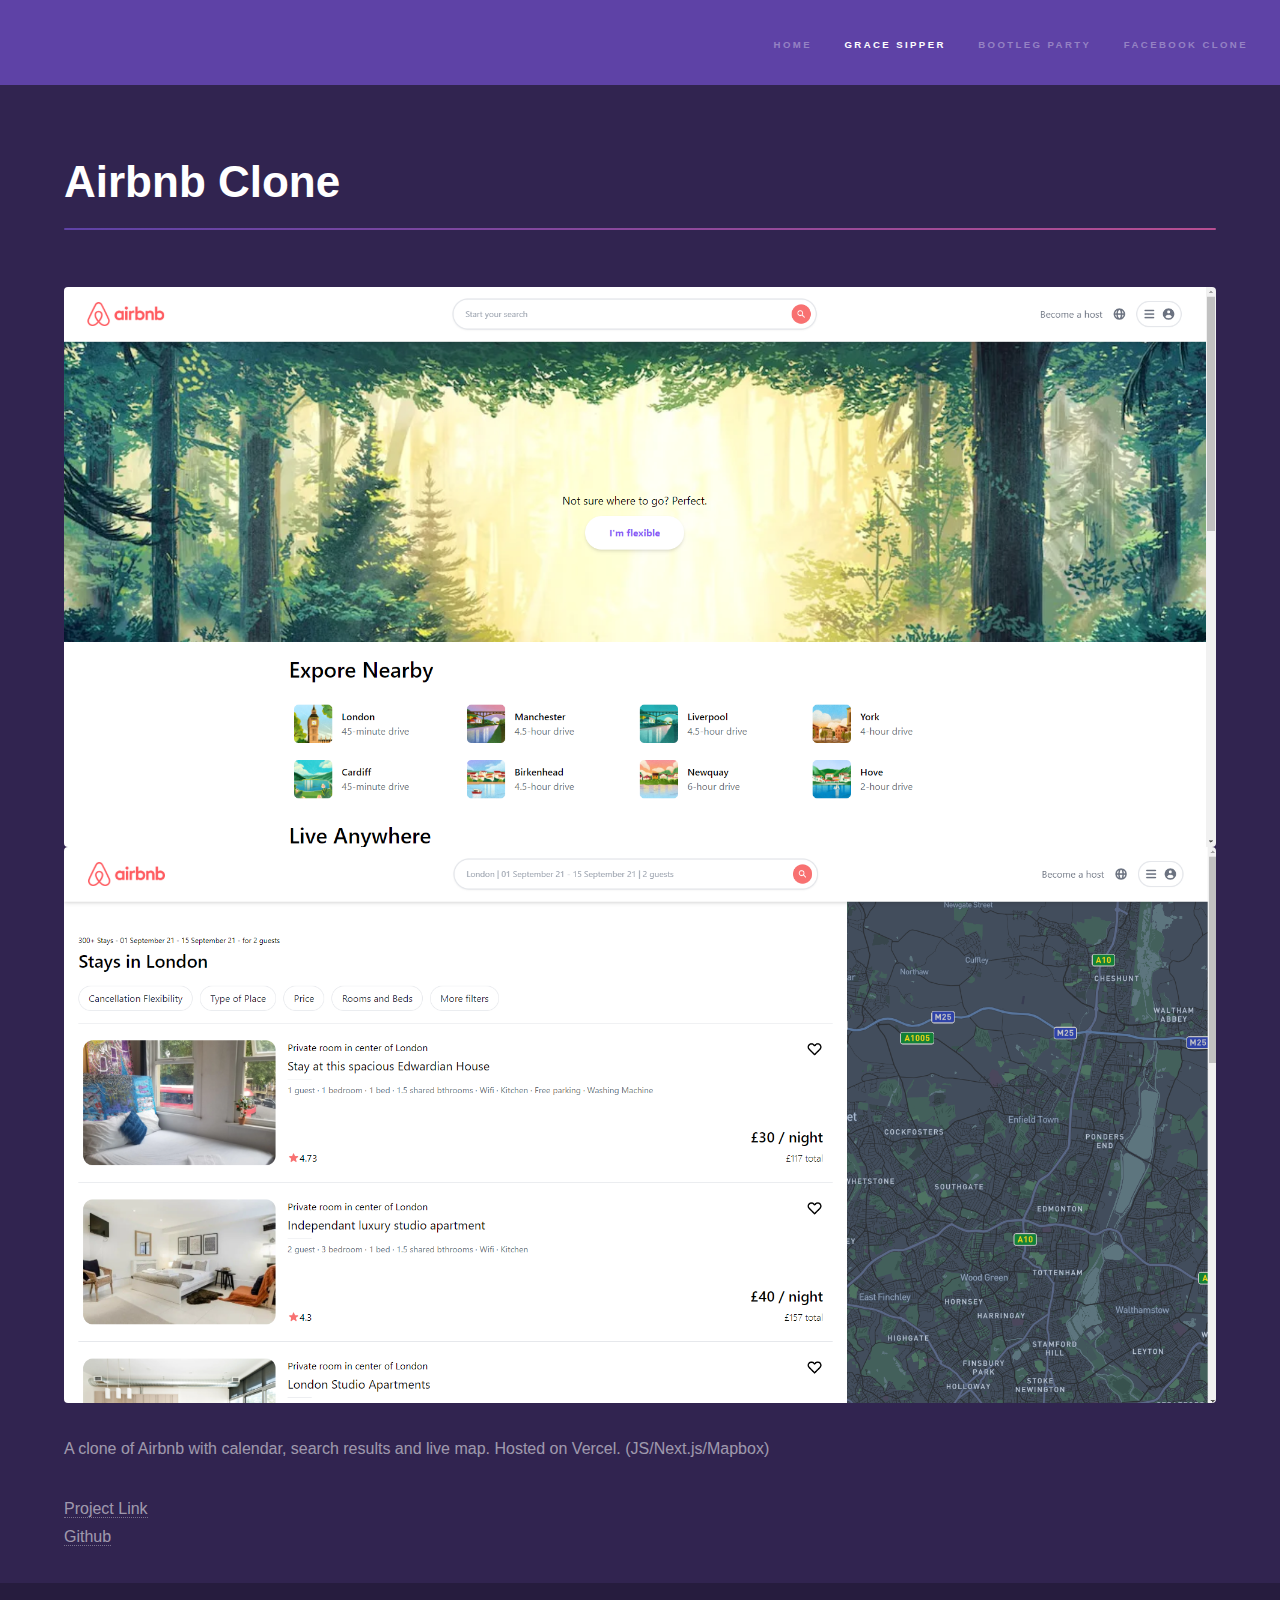
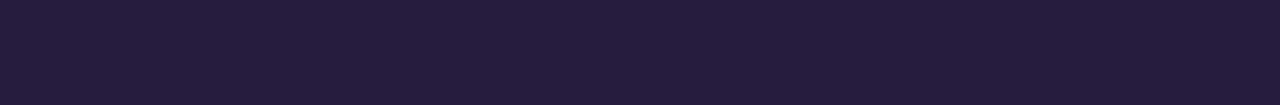
<file: airbnbclone.html>
<!DOCTYPE HTML>
<!--
	Hyperspace by HTML5 UP
	html5up.net | @ajlkn
	Free for personal and commercial use under the CCA 3.0 license (html5up.net/license)
-->
<html>
	<head>
		<title>Reid's Universe</title>
		<meta charset="utf-8" />
		<meta name="viewport" content="width=device-width, initial-scale=1, user-scalable=no" />
		<link rel="stylesheet" href="assets/css/main.css" />
		<noscript><link rel="stylesheet" href="assets/css/noscript.css" /></noscript>
	</head>
	<body class="is-preload">

		<!-- Header -->
			<header id="header">
				<nav>
					<ul>
						<li><a href="index.html">Home</a></li>
						<li><a href="generic.html" class="active">Grace Sipper</a></li>
						<li><a href="elements.html">Bootleg Party</a></li>
                        <li><a href="fbclone.html">Facebook Clone</a></li>
					</ul>
				</nav>
			</header>

		<!-- Wrapper -->
			<div id="wrapper">

				<!-- Main -->
					<section id="main" class="wrapper">
						<div class="inner">
							<h1 class="major">Airbnb Clone</h1>
							<span class="image fit"><img src="images/ab1.PNG" alt="" /><img src="images/ab2.PNG" alt="" /></span>
							<p>A clone of Airbnb with calendar, search results and live map. Hosted on Vercel. (JS/Next.js/Mapbox)</p>
							<a href="https://airbnb-clone-liart-ten.vercel.app/">Project Link</a><br>
							<a href="https://github.com/shorefb/airbnb-clone">Github</a>
						</div>
					</section>

			</div>

		<!-- Footer -->
			<footer id="footer" class="wrapper alt">
				<div class="inner">
					<ul class="menu">
					
					</ul>
				</div>
			</footer>

		<!-- Scripts -->
			<script src="assets/js/jquery.min.js"></script>
			<script src="assets/js/jquery.scrollex.min.js"></script>
			<script src="assets/js/jquery.scrolly.min.js"></script>
			<script src="assets/js/browser.min.js"></script>
			<script src="assets/js/breakpoints.min.js"></script>
			<script src="assets/js/util.js"></script>
			<script src="assets/js/main.js"></script>

	</body>
</html>
</file>
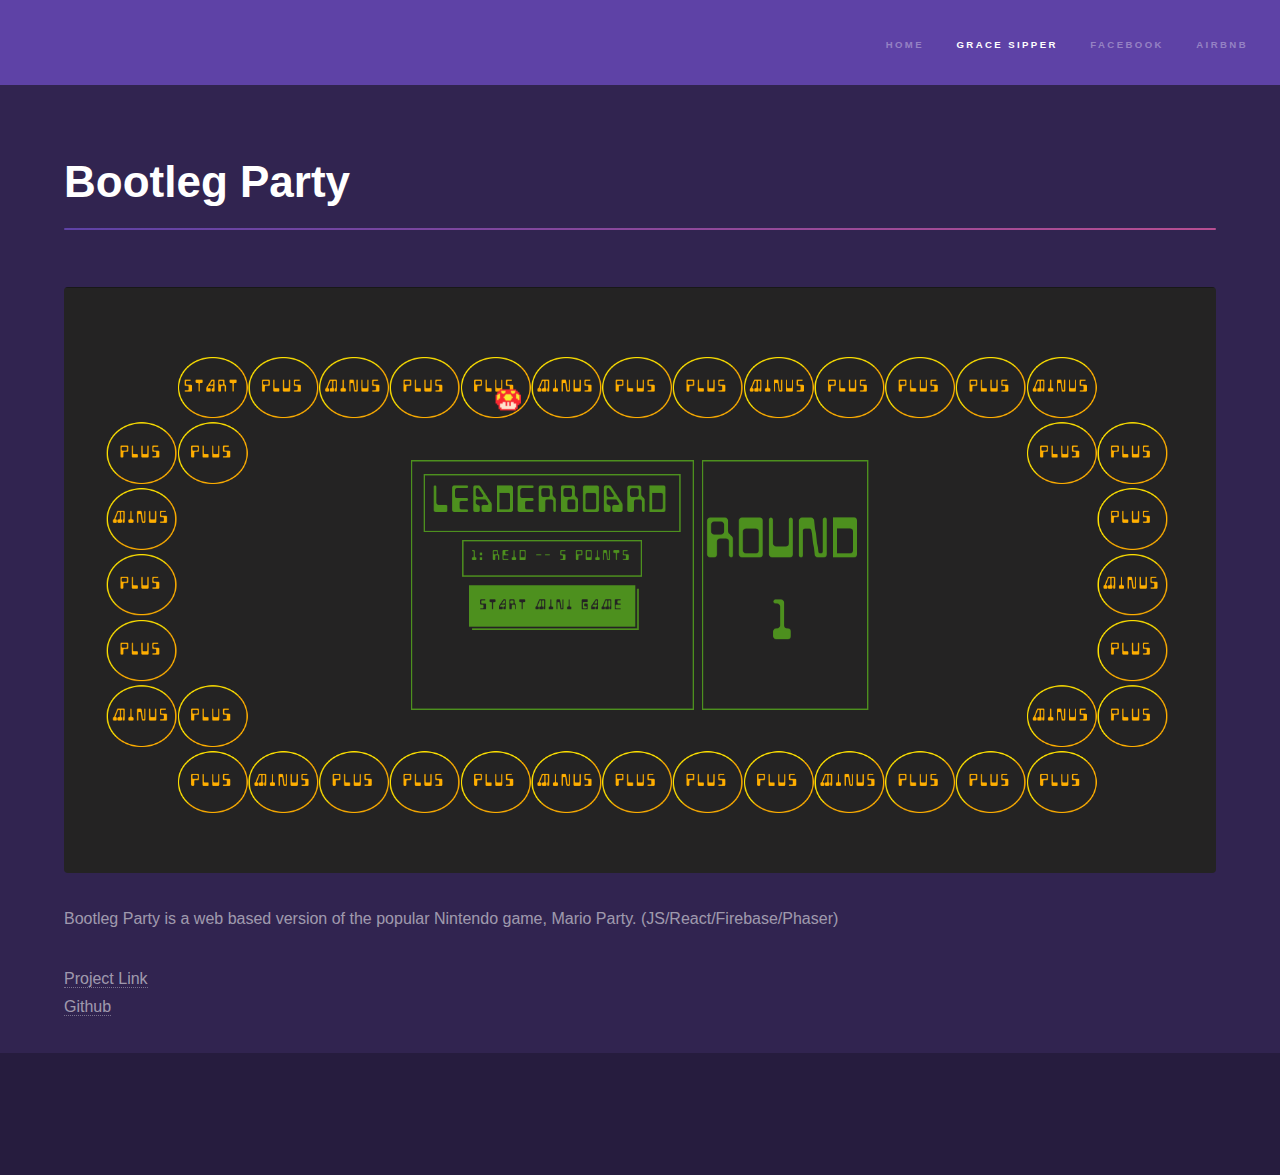
<file: elements.html>
<!DOCTYPE HTML>
<!--
	Hyperspace by HTML5 UP
	html5up.net | @ajlkn
	Free for personal and commercial use under the CCA 3.0 license (html5up.net/license)
-->
<html>
	<head>
		<title>Reid's Universe</title>
		<meta charset="utf-8" />
		<meta name="viewport" content="width=device-width, initial-scale=1, user-scalable=no" />
		<link rel="stylesheet" href="assets/css/main.css" />
		<noscript><link rel="stylesheet" href="assets/css/noscript.css" /></noscript>
	</head>
	<body class="is-preload">

		<!-- Header -->
			<header id="header">
				<nav>
					<ul>
						<li><a href="index.html">Home</a></li>
						<li><a href="generic.html" class="active">Grace Sipper</a></li>
						<li><a href="fbclone.html">Facebook</a></li>
						<li><a href="airbnbclone.html">Airbnb</a></li>
					</ul>
				</nav>
			</header>

		<!-- Wrapper -->
			<div id="wrapper">

				<!-- Main -->
					<section id="main" class="wrapper">
						<div class="inner">
							<h1 class="major">Bootleg Party</h1>
							<span class="image fit"><img src="images/BoardScreen.png" alt="" /></span>
							<p>Bootleg Party is a web based version of the popular Nintendo game, Mario Party. (JS/React/Firebase/Phaser)</p>
							<a href="http://bootleg-party.herokuapp.com/">Project Link</a><br>
							<a href="https://github.com/shorefb/Bootleg-Party">Github</a>
						</div>
					</section>

			</div>

		<!-- Footer -->
			<footer id="footer" class="wrapper alt">
				<div class="inner">
					<ul class="menu">
					
					</ul>
				</div>
			</footer>

		<!-- Scripts -->
			<script src="assets/js/jquery.min.js"></script>
			<script src="assets/js/jquery.scrollex.min.js"></script>
			<script src="assets/js/jquery.scrolly.min.js"></script>
			<script src="assets/js/browser.min.js"></script>
			<script src="assets/js/breakpoints.min.js"></script>
			<script src="assets/js/util.js"></script>
			<script src="assets/js/main.js"></script>

	</body>
</html>
</file>
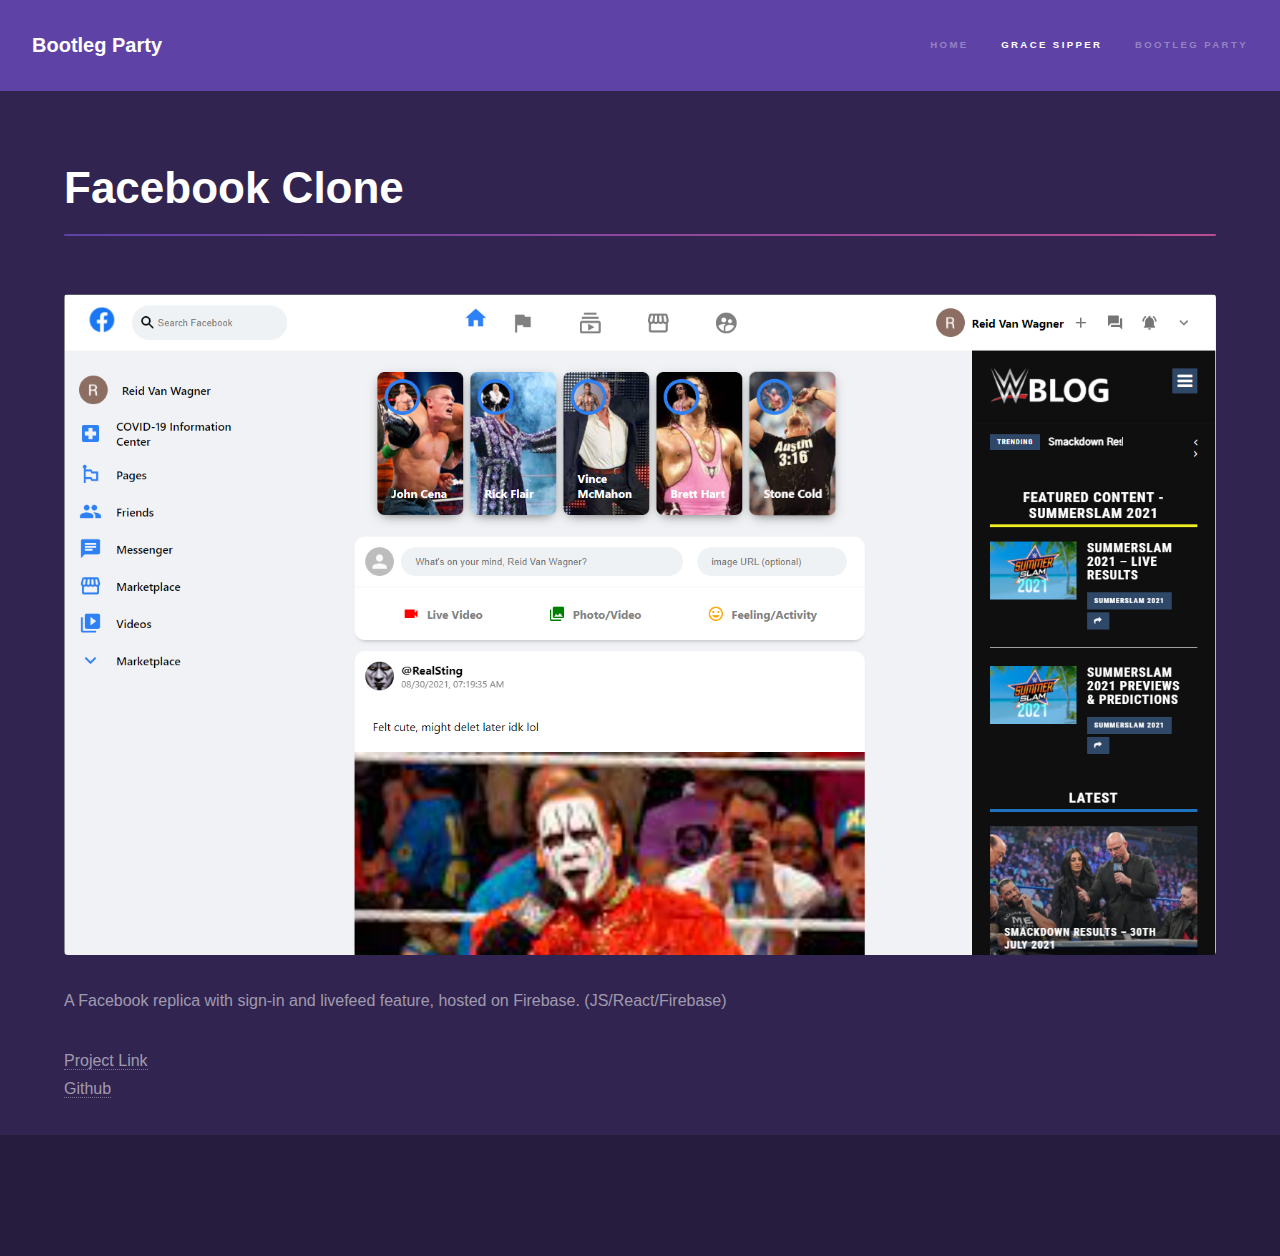
<file: fbclone.html>
<!DOCTYPE HTML>
<!--
	Hyperspace by HTML5 UP
	html5up.net | @ajlkn
	Free for personal and commercial use under the CCA 3.0 license (html5up.net/license)
-->
<html>
	<head>
		<title>Reid's Universe</title>
		<meta charset="utf-8" />
		<meta name="viewport" content="width=device-width, initial-scale=1, user-scalable=no" />
		<link rel="stylesheet" href="assets/css/main.css" />
		<noscript><link rel="stylesheet" href="assets/css/noscript.css" /></noscript>
	</head>
	<body class="is-preload">

		<!-- Header -->
			<header id="header">
				<a href="index.html" class="title">Bootleg Party</a>
				<nav>
					<ul>
						<li><a href="index.html">Home</a></li>
						<li><a href="generic.html" class="active">Grace Sipper</a></li>
						<li><a href="elements.html">Bootleg Party</a></li>
					</ul>
				</nav>
			</header>

		<!-- Wrapper -->
			<div id="wrapper">

				<!-- Main -->
					<section id="main" class="wrapper">
						<div class="inner">
							<h1 class="major">Facebook Clone</h1>
							<span class="image fit"><img src="images/fbcapture.PNG" alt="" /></span>
							<p>A Facebook replica with sign-in and livefeed feature, hosted on Firebase. (JS/React/Firebase)</p>
							<a href="https://fb-clone-c5adb.web.app/">Project Link</a><br>
							<a href="https://github.com/shorefb/facebook-clone">Github</a>
						</div>
					</section>

			</div>

		<!-- Footer -->
			<footer id="footer" class="wrapper alt">
				<div class="inner">
					<ul class="menu">
					
					</ul>
				</div>
			</footer>

		<!-- Scripts -->
			<script src="assets/js/jquery.min.js"></script>
			<script src="assets/js/jquery.scrollex.min.js"></script>
			<script src="assets/js/jquery.scrolly.min.js"></script>
			<script src="assets/js/browser.min.js"></script>
			<script src="assets/js/breakpoints.min.js"></script>
			<script src="assets/js/util.js"></script>
			<script src="assets/js/main.js"></script>

	</body>
</html>
</file>
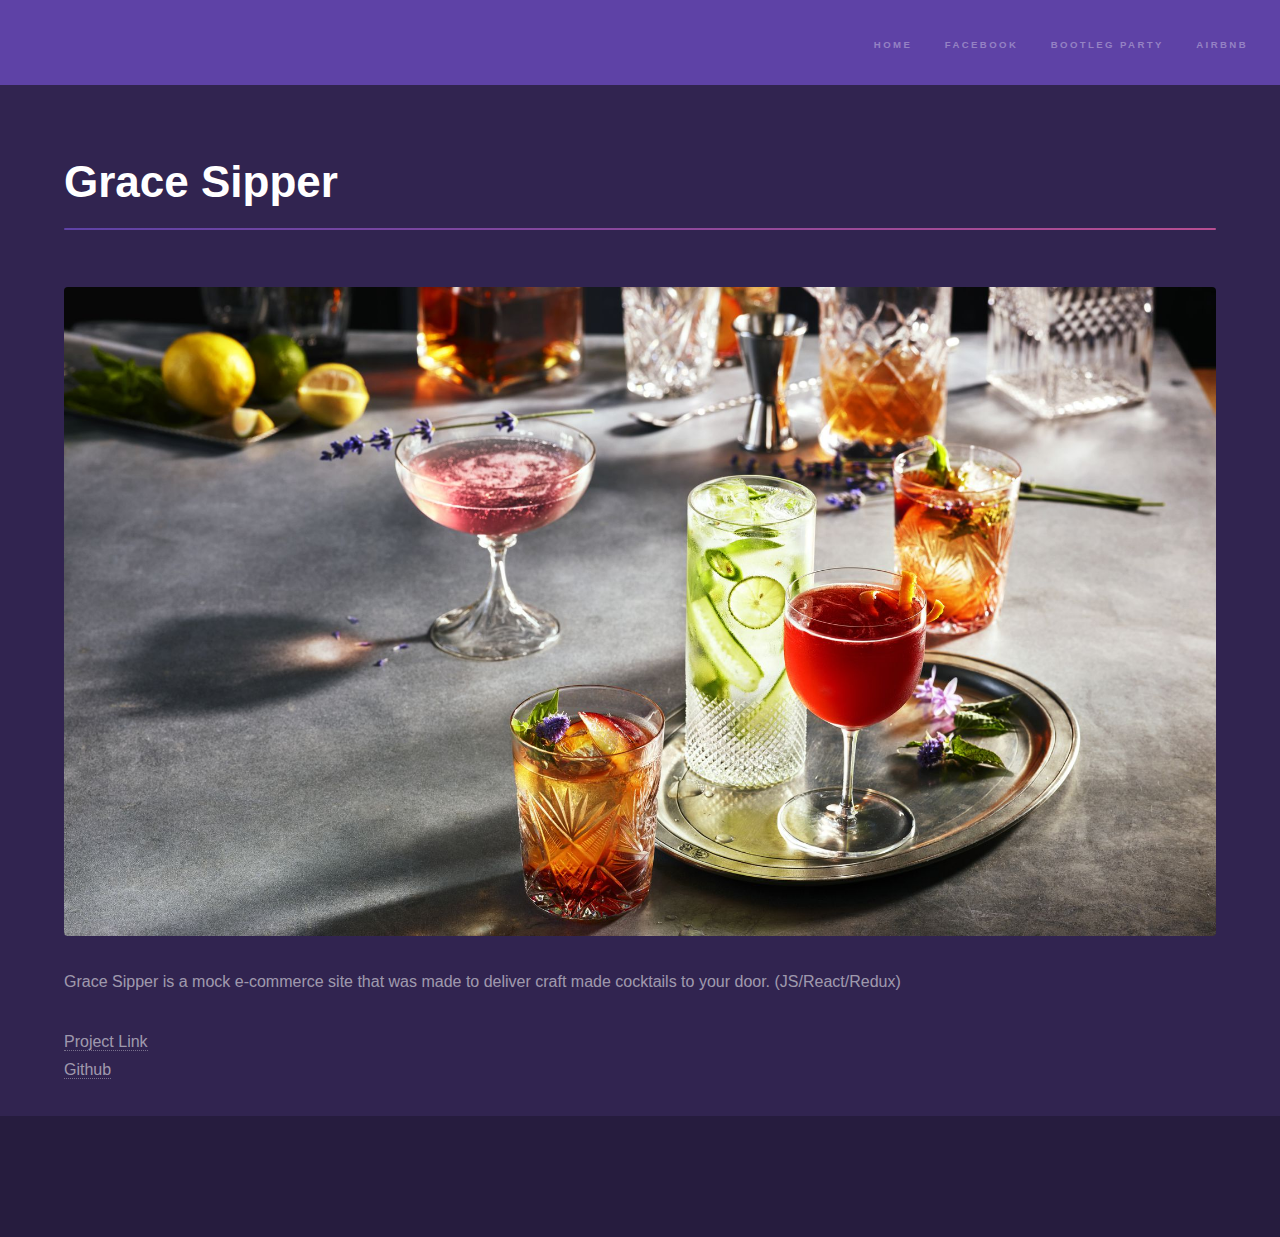
<file: generic.html>
<!DOCTYPE HTML>
<!--
	Hyperspace by HTML5 UP
	html5up.net | @ajlkn
	Free for personal and commercial use under the CCA 3.0 license (html5up.net/license)
-->
<html>
	<head>
		<title>Reid's Universe</title>
		<meta charset="utf-8" />
		<meta name="viewport" content="width=device-width, initial-scale=1, user-scalable=no" />
		<link rel="stylesheet" href="assets/css/main.css" />
		<noscript><link rel="stylesheet" href="assets/css/noscript.css" /></noscript>
	</head>
	<body class="is-preload">

		<!-- Header -->
			<header id="header">
				<nav>
					<ul>
						<li><a href="index.html">Home</a></li>
						<li><a href="fbclone.html">Facebook</a></li>
						<li><a href="elements.html">Bootleg Party</a></li>
						<li><a href="airbnbclone.html">Airbnb</a></li>
					</ul>
				</nav>
			</header>

		<!-- Wrapper -->
			<div id="wrapper">

				<!-- Main -->
					<section id="main" class="wrapper">
						<div class="inner">
							<h1 class="major">Grace Sipper</h1>
							<span class="image fit"><img src="images/sipper.jpg" alt="" /></span>
							<p>Grace Sipper is a mock e-commerce site that was made to deliver craft made cocktails to your door. (JS/React/Redux)
								
							</p>
							<a href="http://grace-sipper.herokuapp.com/">Project Link</a><br>
							<a href="https://github.com/shorefb/GraceSHOPPER">Github</a>
						</div>
					</section>

			</div>

		<!-- Footer -->
			<footer id="footer" class="wrapper alt">
				<div class="inner">
					<ul class="menu">
					
					</ul>
				</div>
			</footer>

		<!-- Scripts -->
			<script src="assets/js/jquery.min.js"></script>
			<script src="assets/js/jquery.scrollex.min.js"></script>
			<script src="assets/js/jquery.scrolly.min.js"></script>
			<script src="assets/js/browser.min.js"></script>
			<script src="assets/js/breakpoints.min.js"></script>
			<script src="assets/js/util.js"></script>
			<script src="assets/js/main.js"></script>

	</body>
</html>
</file>
<file: assets/css/noscript.css>
/*
	Hyperspace by HTML5 UP
	html5up.net | @ajlkn
	Free for personal and commercial use under the CCA 3.0 license (html5up.net/license)
*/

/* Spotlights */

	.spotlights > section > .image:before {
		opacity: 0 !important;
	}

	.spotlights > section > .content > .inner {
		-moz-transform: none !important;
		-webkit-transform: none !important;
		-ms-transform: none !important;
		transform: none !important;
		opacity: 1 !important;
	}

/* Wrapper */

	.wrapper > .inner {
		opacity: 1 !important;
		-moz-transform: none !important;
		-webkit-transform: none !important;
		-ms-transform: none !important;
		transform: none !important;
	}

/* Sidebar */

	#sidebar > .inner {
		opacity: 1 !important;
	}

	#sidebar nav > ul > li {
		-moz-transform: none !important;
		-webkit-transform: none !important;
		-ms-transform: none !important;
		transform: none !important;
		opacity: 1 !important;
	}
</file>
<file: assets/css/main.css>
@import url(fontawesome-all.min.css);

/*
	Hyperspace by HTML5 UP
	html5up.net | @ajlkn
	Free for personal and commercial use under the CCA 3.0 license (html5up.net/license)
*/

html, body, div, span, applet, object,
iframe, h1, h2, h3, h4, h5, h6, p, blockquote,
pre, a, abbr, acronym, address, big, cite,
code, del, dfn, em, img, ins, kbd, q, s, samp,
small, strike, strong, sub, sup, tt, var, b,
u, i, center, dl, dt, dd, ol, ul, li, fieldset,
form, label, legend, table, caption, tbody,
tfoot, thead, tr, th, td, article, aside,
canvas, details, embed, figure, figcaption,
footer, header, hgroup, menu, nav, output, ruby,
section, summary, time, mark, audio, video {
	margin: 0;
	padding: 0;
	border: 0;
	font-size: 100%;
	font: inherit;
	vertical-align: baseline;}

article, aside, details, figcaption, figure,
footer, header, hgroup, menu, nav, section {
	display: block;}

body {
	line-height: 1;
}

ol, ul {
	list-style: none;
}

blockquote, q {
	quotes: none;
}

	blockquote:before, blockquote:after, q:before, q:after {
		content: '';
		content: none;
	}

table {
	border-collapse: collapse;
	border-spacing: 0;
}

body {
	-webkit-text-size-adjust: none;
}

mark {
	background-color: transparent;
	color: inherit;
}

input::-moz-focus-inner {
	border: 0;
	padding: 0;
}

input, select, textarea {
	-moz-appearance: none;
	-webkit-appearance: none;
	-ms-appearance: none;
	appearance: none;
}

/* Basic */

	@-ms-viewport {
		width: device-width;
	}

	body {
		-ms-overflow-style: scrollbar;
	}

	@media screen and (max-width: 480px) {

		html, body {
			min-width: 320px;
		}

	}

	html {
		box-sizing: border-box;
	}

	*, *:before, *:after {
		box-sizing: inherit;
	}

	body {
		background: #312450;
	}

		body.is-preload *, body.is-preload *:before, body.is-preload *:after {
			-moz-animation: none !important;
			-webkit-animation: none !important;
			-ms-animation: none !important;
			animation: none !important;
			-moz-transition: none !important;
			-webkit-transition: none !important;
			-ms-transition: none !important;
			transition: none !important;
		}

/* Type */

	body, input, select, textarea {
		color: rgba(255, 255, 255, 0.55);
		font-family: Arial, Helvetica, sans-serif;
		font-size: 16.5pt;
		font-weight: normal;
		line-height: 1.75;
	}

		@media screen and (max-width: 1680px) {

			body, input, select, textarea {
				font-size: 13pt;
			}

		}

		@media screen and (max-width: 1280px) {

			body, input, select, textarea {
				font-size: 12pt;
			}

		}

		@media screen and (max-width: 360px) {

			body, input, select, textarea {
				font-size: 11pt;
			}

		}

	a {
		-moz-transition: color 0.2s ease, border-bottom-color 0.2s ease;
		-webkit-transition: color 0.2s ease, border-bottom-color 0.2s ease;
		-ms-transition: color 0.2s ease, border-bottom-color 0.2s ease;
		transition: color 0.2s ease, border-bottom-color 0.2s ease;
		border-bottom: dotted 1px rgba(255, 255, 255, 0.35);
		color: inherit;
		text-decoration: none;
	}

		a:hover {
			border-bottom-color: transparent;
			color: #ffffff;
		}

	strong, b {
		color: #ffffff;
		font-weight: bold;
	}

	em, i {
		font-style: italic;
	}

	p {
		margin: 0 0 2em 0;
	}

	h1, h2, h3, h4, h5, h6 {
		color: #ffffff;
		font-weight: bold;
		line-height: 1.5;
		margin: 0 0 0.5em 0;
	}

		h1 a, h2 a, h3 a, h4 a, h5 a, h6 a {
			color: inherit;
			text-decoration: none;
		}

	h1 {
		font-size: 2.75em;
	}

		h1.major {
			margin: 0 0 1.3em 0;
			position: relative;
			padding-bottom: 0.35em;
		}

			h1.major:after {
				background-image: -moz-linear-gradient(to right, #5e42a6, #b74e91);
				background-image: -webkit-linear-gradient(to right, #5e42a6, #b74e91);
				background-image: -ms-linear-gradient(to right, #5e42a6, #b74e91);
				background-image: linear-gradient(to right, #5e42a6, #b74e91);
				-moz-transition: max-width 0.2s ease;
				-webkit-transition: max-width 0.2s ease;
				-ms-transition: max-width 0.2s ease;
				transition: max-width 0.2s ease;
				border-radius: 0.2em;
				bottom: 0;
				content: '';
				height: 0.05em;
				position: absolute;
				right: 0;
				width: 100%;
			}

	h2 {
		font-size: 1.75em;
	}

	h3 {
		font-size: 1.1em;
	}

	h4 {
		font-size: 1em;
	}

	h5 {
		font-size: 0.8em;
	}

	h6 {
		font-size: 0.6em;
	}

	@media screen and (max-width: 736px) {

		h1 {
			font-size: 2em;
		}

		h2 {
			font-size: 1.25em;
		}

		h3 {
			font-size: 1em;
		}

		h4 {
			font-size: 0.8em;
		}

		h5 {
			font-size: 0.6em;
		}

		h6 {
			font-size: 0.6em;
		}

	}

	sub {
		font-size: 0.8em;
		position: relative;
		top: 0.5em;
	}

	sup {
		font-size: 0.8em;
		position: relative;
		top: -0.5em;
	}

	blockquote {
		border-left: solid 4px rgba(255, 255, 255, 0.15);
		font-style: italic;
		margin: 0 0 2em 0;
		padding: 0.5em 0 0.5em 2em;
	}

	code {
		background: rgba(255, 255, 255, 0.05);
		border-radius: 0.25em;
		border: solid 1px rgba(255, 255, 255, 0.15);
		font-family: "Courier New", monospace;
		font-size: 0.9em;
		margin: 0 0.25em;
		padding: 0.25em 0.65em;
	}

	pre {
		-webkit-overflow-scrolling: touch;
		font-family: "Courier New", monospace;
		font-size: 0.9em;
		margin: 0 0 2em 0;
	}

		pre code {
			display: block;
			line-height: 1.75em;
			padding: 1em 1.5em;
			overflow-x: auto;
		}

	hr {
		border: 0;
		border-bottom: solid 1px rgba(255, 255, 255, 0.15);
		margin: 2em 0;
	}

		hr.major {
			margin: 3em 0;
		}

	.align-left {
		text-align: left;
	}

	.align-center {
		text-align: center;
	}

	.align-right {
		text-align: right;
	}

/* Row */

	.row {
		display: flex;
		flex-wrap: wrap;
		box-sizing: border-box;
		align-items: stretch;
	}

		.row > * {
			box-sizing: border-box;
		}

		.row.gtr-uniform > * > :last-child {
			margin-bottom: 0;
		}

		.row.aln-left {
			justify-content: flex-start;
		}

		.row.aln-center {
			justify-content: center;
		}

		.row.aln-right {
			justify-content: flex-end;
		}

		.row.aln-top {
			align-items: flex-start;
		}

		.row.aln-middle {
			align-items: center;
		}

		.row.aln-bottom {
			align-items: flex-end;
		}

		.row > .imp {
			order: -1;
		}

		.row > .col-1 {
			width: 8.33333%;
		}

		.row > .off-1 {
			margin-left: 8.33333%;
		}

		.row > .col-2 {
			width: 16.66667%;
		}

		.row > .off-2 {
			margin-left: 16.66667%;
		}

		.row > .col-3 {
			width: 25%;
		}

		.row > .off-3 {
			margin-left: 25%;
		}

		.row > .col-4 {
			width: 33.33333%;
		}

		.row > .off-4 {
			margin-left: 33.33333%;
		}

		.row > .col-5 {
			width: 41.66667%;
		}

		.row > .off-5 {
			margin-left: 41.66667%;
		}

		.row > .col-6 {
			width: 50%;
		}

		.row > .off-6 {
			margin-left: 50%;
		}

		.row > .col-7 {
			width: 58.33333%;
		}

		.row > .off-7 {
			margin-left: 58.33333%;
		}

		.row > .col-8 {
			width: 66.66667%;
		}

		.row > .off-8 {
			margin-left: 66.66667%;
		}

		.row > .col-9 {
			width: 75%;
		}

		.row > .off-9 {
			margin-left: 75%;
		}

		.row > .col-10 {
			width: 83.33333%;
		}

		.row > .off-10 {
			margin-left: 83.33333%;
		}

		.row > .col-11 {
			width: 91.66667%;
		}

		.row > .off-11 {
			margin-left: 91.66667%;
		}

		.row > .col-12 {
			width: 100%;
		}

		.row > .off-12 {
			margin-left: 100%;
		}

		.row.gtr-0 {
			margin-top: 0;
			margin-left: 0em;
		}

			.row.gtr-0 > * {
				padding: 0 0 0 0em;
			}

			.row.gtr-0.gtr-uniform {
				margin-top: 0em;
			}

				.row.gtr-0.gtr-uniform > * {
					padding-top: 0em;
				}

		.row.gtr-25 {
			margin-top: 0;
			margin-left: -0.375em;
		}

			.row.gtr-25 > * {
				padding: 0 0 0 0.375em;
			}

			.row.gtr-25.gtr-uniform {
				margin-top: -0.375em;
			}

				.row.gtr-25.gtr-uniform > * {
					padding-top: 0.375em;
				}

		.row.gtr-50 {
			margin-top: 0;
			margin-left: -0.75em;
		}

			.row.gtr-50 > * {
				padding: 0 0 0 0.75em;
			}

			.row.gtr-50.gtr-uniform {
				margin-top: -0.75em;
			}

				.row.gtr-50.gtr-uniform > * {
					padding-top: 0.75em;
				}

		.row {
			margin-top: 0;
			margin-left: -1.5em;
		}

			.row > * {
				padding: 0 0 0 1.5em;
			}

			.row.gtr-uniform {
				margin-top: -1.5em;
			}

				.row.gtr-uniform > * {
					padding-top: 1.5em;
				}

		.row.gtr-150 {
			margin-top: 0;
			margin-left: -2.25em;
		}

			.row.gtr-150 > * {
				padding: 0 0 0 2.25em;
			}

			.row.gtr-150.gtr-uniform {
				margin-top: -2.25em;
			}

				.row.gtr-150.gtr-uniform > * {
					padding-top: 2.25em;
				}

		.row.gtr-200 {
			margin-top: 0;
			margin-left: -3em;
		}

			.row.gtr-200 > * {
				padding: 0 0 0 3em;
			}

			.row.gtr-200.gtr-uniform {
				margin-top: -3em;
			}

				.row.gtr-200.gtr-uniform > * {
					padding-top: 3em;
				}

		@media screen and (max-width: 1680px) {

			.row {
				display: flex;
				flex-wrap: wrap;
				box-sizing: border-box;
				align-items: stretch;
			}

				.row > * {
					box-sizing: border-box;
				}

				.row.gtr-uniform > * > :last-child {
					margin-bottom: 0;
				}

				.row.aln-left {
					justify-content: flex-start;
				}

				.row.aln-center {
					justify-content: center;
				}

				.row.aln-right {
					justify-content: flex-end;
				}

				.row.aln-top {
					align-items: flex-start;
				}

				.row.aln-middle {
					align-items: center;
				}

				.row.aln-bottom {
					align-items: flex-end;
				}

				.row > .imp-xlarge {
					order: -1;
				}

				.row > .col-1-xlarge {
					width: 8.33333%;
				}

				.row > .off-1-xlarge {
					margin-left: 8.33333%;
				}

				.row > .col-2-xlarge {
					width: 16.66667%;
				}

				.row > .off-2-xlarge {
					margin-left: 16.66667%;
				}

				.row > .col-3-xlarge {
					width: 25%;
				}

				.row > .off-3-xlarge {
					margin-left: 25%;
				}

				.row > .col-4-xlarge {
					width: 33.33333%;
				}

				.row > .off-4-xlarge {
					margin-left: 33.33333%;
				}

				.row > .col-5-xlarge {
					width: 41.66667%;
				}

				.row > .off-5-xlarge {
					margin-left: 41.66667%;
				}

				.row > .col-6-xlarge {
					width: 50%;
				}

				.row > .off-6-xlarge {
					margin-left: 50%;
				}

				.row > .col-7-xlarge {
					width: 58.33333%;
				}

				.row > .off-7-xlarge {
					margin-left: 58.33333%;
				}

				.row > .col-8-xlarge {
					width: 66.66667%;
				}

				.row > .off-8-xlarge {
					margin-left: 66.66667%;
				}

				.row > .col-9-xlarge {
					width: 75%;
				}

				.row > .off-9-xlarge {
					margin-left: 75%;
				}

				.row > .col-10-xlarge {
					width: 83.33333%;
				}

				.row > .off-10-xlarge {
					margin-left: 83.33333%;
				}

				.row > .col-11-xlarge {
					width: 91.66667%;
				}

				.row > .off-11-xlarge {
					margin-left: 91.66667%;
				}

				.row > .col-12-xlarge {
					width: 100%;
				}

				.row > .off-12-xlarge {
					margin-left: 100%;
				}

				.row.gtr-0 {
					margin-top: 0;
					margin-left: 0em;
				}

					.row.gtr-0 > * {
						padding: 0 0 0 0em;
					}

					.row.gtr-0.gtr-uniform {
						margin-top: 0em;
					}

						.row.gtr-0.gtr-uniform > * {
							padding-top: 0em;
						}

				.row.gtr-25 {
					margin-top: 0;
					margin-left: -0.375em;
				}

					.row.gtr-25 > * {
						padding: 0 0 0 0.375em;
					}

					.row.gtr-25.gtr-uniform {
						margin-top: -0.375em;
					}

						.row.gtr-25.gtr-uniform > * {
							padding-top: 0.375em;
						}

				.row.gtr-50 {
					margin-top: 0;
					margin-left: -0.75em;
				}

					.row.gtr-50 > * {
						padding: 0 0 0 0.75em;
					}

					.row.gtr-50.gtr-uniform {
						margin-top: -0.75em;
					}

						.row.gtr-50.gtr-uniform > * {
							padding-top: 0.75em;
						}

				.row {
					margin-top: 0;
					margin-left: -1.5em;
				}

					.row > * {
						padding: 0 0 0 1.5em;
					}

					.row.gtr-uniform {
						margin-top: -1.5em;
					}

						.row.gtr-uniform > * {
							padding-top: 1.5em;
						}

				.row.gtr-150 {
					margin-top: 0;
					margin-left: -2.25em;
				}

					.row.gtr-150 > * {
						padding: 0 0 0 2.25em;
					}

					.row.gtr-150.gtr-uniform {
						margin-top: -2.25em;
					}

						.row.gtr-150.gtr-uniform > * {
							padding-top: 2.25em;
						}

				.row.gtr-200 {
					margin-top: 0;
					margin-left: -3em;
				}

					.row.gtr-200 > * {
						padding: 0 0 0 3em;
					}

					.row.gtr-200.gtr-uniform {
						margin-top: -3em;
					}

						.row.gtr-200.gtr-uniform > * {
							padding-top: 3em;
						}

		}

		@media screen and (max-width: 1280px) {

			.row {
				display: flex;
				flex-wrap: wrap;
				box-sizing: border-box;
				align-items: stretch;
			}

				.row > * {
					box-sizing: border-box;
				}

				.row.gtr-uniform > * > :last-child {
					margin-bottom: 0;
				}

				.row.aln-left {
					justify-content: flex-start;
				}

				.row.aln-center {
					justify-content: center;
				}

				.row.aln-right {
					justify-content: flex-end;
				}

				.row.aln-top {
					align-items: flex-start;
				}

				.row.aln-middle {
					align-items: center;
				}

				.row.aln-bottom {
					align-items: flex-end;
				}

				.row > .imp-large {
					order: -1;
				}

				.row > .col-1-large {
					width: 8.33333%;
				}

				.row > .off-1-large {
					margin-left: 8.33333%;
				}

				.row > .col-2-large {
					width: 16.66667%;
				}

				.row > .off-2-large {
					margin-left: 16.66667%;
				}

				.row > .col-3-large {
					width: 25%;
				}

				.row > .off-3-large {
					margin-left: 25%;
				}

				.row > .col-4-large {
					width: 33.33333%;
				}

				.row > .off-4-large {
					margin-left: 33.33333%;
				}

				.row > .col-5-large {
					width: 41.66667%;
				}

				.row > .off-5-large {
					margin-left: 41.66667%;
				}

				.row > .col-6-large {
					width: 50%;
				}

				.row > .off-6-large {
					margin-left: 50%;
				}

				.row > .col-7-large {
					width: 58.33333%;
				}

				.row > .off-7-large {
					margin-left: 58.33333%;
				}

				.row > .col-8-large {
					width: 66.66667%;
				}

				.row > .off-8-large {
					margin-left: 66.66667%;
				}

				.row > .col-9-large {
					width: 75%;
				}

				.row > .off-9-large {
					margin-left: 75%;
				}

				.row > .col-10-large {
					width: 83.33333%;
				}

				.row > .off-10-large {
					margin-left: 83.33333%;
				}

				.row > .col-11-large {
					width: 91.66667%;
				}

				.row > .off-11-large {
					margin-left: 91.66667%;
				}

				.row > .col-12-large {
					width: 100%;
				}

				.row > .off-12-large {
					margin-left: 100%;
				}

				.row.gtr-0 {
					margin-top: 0;
					margin-left: 0em;
				}

					.row.gtr-0 > * {
						padding: 0 0 0 0em;
					}

					.row.gtr-0.gtr-uniform {
						margin-top: 0em;
					}

						.row.gtr-0.gtr-uniform > * {
							padding-top: 0em;
						}

				.row.gtr-25 {
					margin-top: 0;
					margin-left: -0.375em;
				}

					.row.gtr-25 > * {
						padding: 0 0 0 0.375em;
					}

					.row.gtr-25.gtr-uniform {
						margin-top: -0.375em;
					}

						.row.gtr-25.gtr-uniform > * {
							padding-top: 0.375em;
						}

				.row.gtr-50 {
					margin-top: 0;
					margin-left: -0.75em;
				}

					.row.gtr-50 > * {
						padding: 0 0 0 0.75em;
					}

					.row.gtr-50.gtr-uniform {
						margin-top: -0.75em;
					}

						.row.gtr-50.gtr-uniform > * {
							padding-top: 0.75em;
						}

				.row {
					margin-top: 0;
					margin-left: -1.5em;
				}

					.row > * {
						padding: 0 0 0 1.5em;
					}

					.row.gtr-uniform {
						margin-top: -1.5em;
					}

						.row.gtr-uniform > * {
							padding-top: 1.5em;
						}

				.row.gtr-150 {
					margin-top: 0;
					margin-left: -2.25em;
				}

					.row.gtr-150 > * {
						padding: 0 0 0 2.25em;
					}

					.row.gtr-150.gtr-uniform {
						margin-top: -2.25em;
					}

						.row.gtr-150.gtr-uniform > * {
							padding-top: 2.25em;
						}

				.row.gtr-200 {
					margin-top: 0;
					margin-left: -3em;
				}

					.row.gtr-200 > * {
						padding: 0 0 0 3em;
					}

					.row.gtr-200.gtr-uniform {
						margin-top: -3em;
					}

						.row.gtr-200.gtr-uniform > * {
							padding-top: 3em;
						}

		}

		@media screen and (max-width: 980px) {

			.row {
				display: flex;
				flex-wrap: wrap;
				box-sizing: border-box;
				align-items: stretch;
			}

				.row > * {
					box-sizing: border-box;
				}

				.row.gtr-uniform > * > :last-child {
					margin-bottom: 0;
				}

				.row.aln-left {
					justify-content: flex-start;
				}

				.row.aln-center {
					justify-content: center;
				}

				.row.aln-right {
					justify-content: flex-end;
				}

				.row.aln-top {
					align-items: flex-start;
				}

				.row.aln-middle {
					align-items: center;
				}

				.row.aln-bottom {
					align-items: flex-end;
				}

				.row > .imp-medium {
					order: -1;
				}

				.row > .col-1-medium {
					width: 8.33333%;
				}

				.row > .off-1-medium {
					margin-left: 8.33333%;
				}

				.row > .col-2-medium {
					width: 16.66667%;
				}

				.row > .off-2-medium {
					margin-left: 16.66667%;
				}

				.row > .col-3-medium {
					width: 25%;
				}

				.row > .off-3-medium {
					margin-left: 25%;
				}

				.row > .col-4-medium {
					width: 33.33333%;
				}

				.row > .off-4-medium {
					margin-left: 33.33333%;
				}

				.row > .col-5-medium {
					width: 41.66667%;
				}

				.row > .off-5-medium {
					margin-left: 41.66667%;
				}

				.row > .col-6-medium {
					width: 50%;
				}

				.row > .off-6-medium {
					margin-left: 50%;
				}

				.row > .col-7-medium {
					width: 58.33333%;
				}

				.row > .off-7-medium {
					margin-left: 58.33333%;
				}

				.row > .col-8-medium {
					width: 66.66667%;
				}

				.row > .off-8-medium {
					margin-left: 66.66667%;
				}

				.row > .col-9-medium {
					width: 75%;
				}

				.row > .off-9-medium {
					margin-left: 75%;
				}

				.row > .col-10-medium {
					width: 83.33333%;
				}

				.row > .off-10-medium {
					margin-left: 83.33333%;
				}

				.row > .col-11-medium {
					width: 91.66667%;
				}

				.row > .off-11-medium {
					margin-left: 91.66667%;
				}

				.row > .col-12-medium {
					width: 100%;
				}

				.row > .off-12-medium {
					margin-left: 100%;
				}

				.row.gtr-0 {
					margin-top: 0;
					margin-left: 0em;
				}

					.row.gtr-0 > * {
						padding: 0 0 0 0em;
					}

					.row.gtr-0.gtr-uniform {
						margin-top: 0em;
					}

						.row.gtr-0.gtr-uniform > * {
							padding-top: 0em;
						}

				.row.gtr-25 {
					margin-top: 0;
					margin-left: -0.375em;
				}

					.row.gtr-25 > * {
						padding: 0 0 0 0.375em;
					}

					.row.gtr-25.gtr-uniform {
						margin-top: -0.375em;
					}

						.row.gtr-25.gtr-uniform > * {
							padding-top: 0.375em;
						}

				.row.gtr-50 {
					margin-top: 0;
					margin-left: -0.75em;
				}

					.row.gtr-50 > * {
						padding: 0 0 0 0.75em;
					}

					.row.gtr-50.gtr-uniform {
						margin-top: -0.75em;
					}

						.row.gtr-50.gtr-uniform > * {
							padding-top: 0.75em;
						}

				.row {
					margin-top: 0;
					margin-left: -1.5em;
				}

					.row > * {
						padding: 0 0 0 1.5em;
					}

					.row.gtr-uniform {
						margin-top: -1.5em;
					}

						.row.gtr-uniform > * {
							padding-top: 1.5em;
						}

				.row.gtr-150 {
					margin-top: 0;
					margin-left: -2.25em;
				}

					.row.gtr-150 > * {
						padding: 0 0 0 2.25em;
					}

					.row.gtr-150.gtr-uniform {
						margin-top: -2.25em;
					}

						.row.gtr-150.gtr-uniform > * {
							padding-top: 2.25em;
						}

				.row.gtr-200 {
					margin-top: 0;
					margin-left: -3em;
				}

					.row.gtr-200 > * {
						padding: 0 0 0 3em;
					}

					.row.gtr-200.gtr-uniform {
						margin-top: -3em;
					}

						.row.gtr-200.gtr-uniform > * {
							padding-top: 3em;
						}

		}

		@media screen and (max-width: 736px) {

			.row {
				display: flex;
				flex-wrap: wrap;
				box-sizing: border-box;
				align-items: stretch;
			}

				.row > * {
					box-sizing: border-box;
				}

				.row.gtr-uniform > * > :last-child {
					margin-bottom: 0;
				}

				.row.aln-left {
					justify-content: flex-start;
				}

				.row.aln-center {
					justify-content: center;
				}

				.row.aln-right {
					justify-content: flex-end;
				}

				.row.aln-top {
					align-items: flex-start;
				}

				.row.aln-middle {
					align-items: center;
				}

				.row.aln-bottom {
					align-items: flex-end;
				}

				.row > .imp-small {
					order: -1;
				}

				.row > .col-1-small {
					width: 8.33333%;
				}

				.row > .off-1-small {
					margin-left: 8.33333%;
				}

				.row > .col-2-small {
					width: 16.66667%;
				}

				.row > .off-2-small {
					margin-left: 16.66667%;
				}

				.row > .col-3-small {
					width: 25%;
				}

				.row > .off-3-small {
					margin-left: 25%;
				}

				.row > .col-4-small {
					width: 33.33333%;
				}

				.row > .off-4-small {
					margin-left: 33.33333%;
				}

				.row > .col-5-small {
					width: 41.66667%;
				}

				.row > .off-5-small {
					margin-left: 41.66667%;
				}

				.row > .col-6-small {
					width: 50%;
				}

				.row > .off-6-small {
					margin-left: 50%;
				}

				.row > .col-7-small {
					width: 58.33333%;
				}

				.row > .off-7-small {
					margin-left: 58.33333%;
				}

				.row > .col-8-small {
					width: 66.66667%;
				}

				.row > .off-8-small {
					margin-left: 66.66667%;
				}

				.row > .col-9-small {
					width: 75%;
				}

				.row > .off-9-small {
					margin-left: 75%;
				}

				.row > .col-10-small {
					width: 83.33333%;
				}

				.row > .off-10-small {
					margin-left: 83.33333%;
				}

				.row > .col-11-small {
					width: 91.66667%;
				}

				.row > .off-11-small {
					margin-left: 91.66667%;
				}

				.row > .col-12-small {
					width: 100%;
				}

				.row > .off-12-small {
					margin-left: 100%;
				}

				.row.gtr-0 {
					margin-top: 0;
					margin-left: 0em;
				}

					.row.gtr-0 > * {
						padding: 0 0 0 0em;
					}

					.row.gtr-0.gtr-uniform {
						margin-top: 0em;
					}

						.row.gtr-0.gtr-uniform > * {
							padding-top: 0em;
						}

				.row.gtr-25 {
					margin-top: 0;
					margin-left: -0.375em;
				}

					.row.gtr-25 > * {
						padding: 0 0 0 0.375em;
					}

					.row.gtr-25.gtr-uniform {
						margin-top: -0.375em;
					}

						.row.gtr-25.gtr-uniform > * {
							padding-top: 0.375em;
						}

				.row.gtr-50 {
					margin-top: 0;
					margin-left: -0.75em;
				}

					.row.gtr-50 > * {
						padding: 0 0 0 0.75em;
					}

					.row.gtr-50.gtr-uniform {
						margin-top: -0.75em;
					}

						.row.gtr-50.gtr-uniform > * {
							padding-top: 0.75em;
						}

				.row {
					margin-top: 0;
					margin-left: -1.5em;
				}

					.row > * {
						padding: 0 0 0 1.5em;
					}

					.row.gtr-uniform {
						margin-top: -1.5em;
					}

						.row.gtr-uniform > * {
							padding-top: 1.5em;
						}

				.row.gtr-150 {
					margin-top: 0;
					margin-left: -2.25em;
				}

					.row.gtr-150 > * {
						padding: 0 0 0 2.25em;
					}

					.row.gtr-150.gtr-uniform {
						margin-top: -2.25em;
					}

						.row.gtr-150.gtr-uniform > * {
							padding-top: 2.25em;
						}

				.row.gtr-200 {
					margin-top: 0;
					margin-left: -3em;
				}

					.row.gtr-200 > * {
						padding: 0 0 0 3em;
					}

					.row.gtr-200.gtr-uniform {
						margin-top: -3em;
					}

						.row.gtr-200.gtr-uniform > * {
							padding-top: 3em;
						}

		}

		@media screen and (max-width: 480px) {

			.row {
				display: flex;
				flex-wrap: wrap;
				box-sizing: border-box;
				align-items: stretch;
			}

				.row > * {
					box-sizing: border-box;
				}

				.row.gtr-uniform > * > :last-child {
					margin-bottom: 0;
				}

				.row.aln-left {
					justify-content: flex-start;
				}

				.row.aln-center {
					justify-content: center;
				}

				.row.aln-right {
					justify-content: flex-end;
				}

				.row.aln-top {
					align-items: flex-start;
				}

				.row.aln-middle {
					align-items: center;
				}

				.row.aln-bottom {
					align-items: flex-end;
				}

				.row > .imp-xsmall {
					order: -1;
				}

				.row > .col-1-xsmall {
					width: 8.33333%;
				}

				.row > .off-1-xsmall {
					margin-left: 8.33333%;
				}

				.row > .col-2-xsmall {
					width: 16.66667%;
				}

				.row > .off-2-xsmall {
					margin-left: 16.66667%;
				}

				.row > .col-3-xsmall {
					width: 25%;
				}

				.row > .off-3-xsmall {
					margin-left: 25%;
				}

				.row > .col-4-xsmall {
					width: 33.33333%;
				}

				.row > .off-4-xsmall {
					margin-left: 33.33333%;
				}

				.row > .col-5-xsmall {
					width: 41.66667%;
				}

				.row > .off-5-xsmall {
					margin-left: 41.66667%;
				}

				.row > .col-6-xsmall {
					width: 50%;
				}

				.row > .off-6-xsmall {
					margin-left: 50%;
				}

				.row > .col-7-xsmall {
					width: 58.33333%;
				}

				.row > .off-7-xsmall {
					margin-left: 58.33333%;
				}

				.row > .col-8-xsmall {
					width: 66.66667%;
				}

				.row > .off-8-xsmall {
					margin-left: 66.66667%;
				}

				.row > .col-9-xsmall {
					width: 75%;
				}

				.row > .off-9-xsmall {
					margin-left: 75%;
				}

				.row > .col-10-xsmall {
					width: 83.33333%;
				}

				.row > .off-10-xsmall {
					margin-left: 83.33333%;
				}

				.row > .col-11-xsmall {
					width: 91.66667%;
				}

				.row > .off-11-xsmall {
					margin-left: 91.66667%;
				}

				.row > .col-12-xsmall {
					width: 100%;
				}

				.row > .off-12-xsmall {
					margin-left: 100%;
				}

				.row.gtr-0 {
					margin-top: 0;
					margin-left: 0em;
				}

					.row.gtr-0 > * {
						padding: 0 0 0 0em;
					}

					.row.gtr-0.gtr-uniform {
						margin-top: 0em;
					}

						.row.gtr-0.gtr-uniform > * {
							padding-top: 0em;
						}

				.row.gtr-25 {
					margin-top: 0;
					margin-left: -0.375em;
				}

					.row.gtr-25 > * {
						padding: 0 0 0 0.375em;
					}

					.row.gtr-25.gtr-uniform {
						margin-top: -0.375em;
					}

						.row.gtr-25.gtr-uniform > * {
							padding-top: 0.375em;
						}

				.row.gtr-50 {
					margin-top: 0;
					margin-left: -0.75em;
				}

					.row.gtr-50 > * {
						padding: 0 0 0 0.75em;
					}

					.row.gtr-50.gtr-uniform {
						margin-top: -0.75em;
					}

						.row.gtr-50.gtr-uniform > * {
							padding-top: 0.75em;
						}

				.row {
					margin-top: 0;
					margin-left: -1.5em;
				}

					.row > * {
						padding: 0 0 0 1.5em;
					}

					.row.gtr-uniform {
						margin-top: -1.5em;
					}

						.row.gtr-uniform > * {
							padding-top: 1.5em;
						}

				.row.gtr-150 {
					margin-top: 0;
					margin-left: -2.25em;
				}

					.row.gtr-150 > * {
						padding: 0 0 0 2.25em;
					}

					.row.gtr-150.gtr-uniform {
						margin-top: -2.25em;
					}

						.row.gtr-150.gtr-uniform > * {
							padding-top: 2.25em;
						}

				.row.gtr-200 {
					margin-top: 0;
					margin-left: -3em;
				}

					.row.gtr-200 > * {
						padding: 0 0 0 3em;
					}

					.row.gtr-200.gtr-uniform {
						margin-top: -3em;
					}

						.row.gtr-200.gtr-uniform > * {
							padding-top: 3em;
						}

		}

/* Box */

	.box {
		border-radius: 0.25em;
		border: solid 1px rgba(255, 255, 255, 0.15);
		margin-bottom: 2em;
		padding: 1.5em;
	}

		.box > :last-child,
		.box > :last-child > :last-child,
		.box > :last-child > :last-child > :last-child {
			margin-bottom: 0;
		}

		.box.alt {
			border: 0;
			border-radius: 0;
			padding: 0;
		}

/* Button */

	input[type="submit"],
	input[type="reset"],
	input[type="button"],
	button,
	.button {
		-moz-appearance: none;
		-webkit-appearance: none;
		-ms-appearance: none;
		appearance: none;
		-moz-transition: border-color 0.2s ease;
		-webkit-transition: border-color 0.2s ease;
		-ms-transition: border-color 0.2s ease;
		transition: border-color 0.2s ease;
		background-color: transparent;
		border: solid 1px !important;
		border-color: rgba(255, 255, 255, 0.15) !important;
		border-radius: 3em;
		color: #ffffff !important;
		cursor: pointer;
		display: inline-block;
		font-size: 0.6em;
		font-weight: bold;
		height: calc(4.75em + 2px);
		letter-spacing: 0.25em;
		line-height: 4.75em;
		outline: 0;
		padding: 0 3.75em;
		position: relative;
		text-align: center;
		text-decoration: none;
		text-transform: uppercase;
		white-space: nowrap;
	}

		input[type="submit"]:after,
		input[type="reset"]:after,
		input[type="button"]:after,
		button:after,
		.button:after {
			-moz-transform: scale(0.25);
			-webkit-transform: scale(0.25);
			-ms-transform: scale(0.25);
			transform: scale(0.25);
			pointer-events: none;
			-moz-transition: opacity 0.2s ease, -moz-transform 0.2s ease;
			-webkit-transition: opacity 0.2s ease, -webkit-transform 0.2s ease;
			-ms-transition: opacity 0.2s ease, -ms-transform 0.2s ease;
			transition: opacity 0.2s ease, transform 0.2s ease;
			background: #ffffff;
			border-radius: 3em;
			content: '';
			height: 100%;
			left: 0;
			opacity: 0;
			position: absolute;
			top: 0;
			width: 100%;
		}

		input[type="submit"].icon:before,
		input[type="reset"].icon:before,
		input[type="button"].icon:before,
		button.icon:before,
		.button.icon:before {
			margin-right: 0.75em;
		}

		input[type="submit"].fit,
		input[type="reset"].fit,
		input[type="button"].fit,
		button.fit,
		.button.fit {
			width: 100%;
		}

		input[type="submit"].small,
		input[type="reset"].small,
		input[type="button"].small,
		button.small,
		.button.small {
			font-size: 0.4em;
		}

		input[type="submit"].large,
		input[type="reset"].large,
		input[type="button"].large,
		button.large,
		.button.large {
			font-size: 0.8em;
		}

		input[type="submit"].primary,
		input[type="reset"].primary,
		input[type="button"].primary,
		button.primary,
		.button.primary {
			background-color: #ffffff;
			color: #312450 !important;
		}

			input[type="submit"].primary:after,
			input[type="reset"].primary:after,
			input[type="button"].primary:after,
			button.primary:after,
			.button.primary:after {
				display: none;
			}

		input[type="submit"].disabled, input[type="submit"]:disabled,
		input[type="reset"].disabled,
		input[type="reset"]:disabled,
		input[type="button"].disabled,
		input[type="button"]:disabled,
		button.disabled,
		button:disabled,
		.button.disabled,
		.button:disabled {
			cursor: default;
			opacity: 0.5;
			pointer-events: none;
		}

		input[type="submit"]:hover,
		input[type="reset"]:hover,
		input[type="button"]:hover,
		button:hover,
		.button:hover {
			border-color: rgba(255, 255, 255, 0.55) !important;
		}

			input[type="submit"]:hover:after,
			input[type="reset"]:hover:after,
			input[type="button"]:hover:after,
			button:hover:after,
			.button:hover:after {
				opacity: 0.05;
				-moz-transform: scale(1);
				-webkit-transform: scale(1);
				-ms-transform: scale(1);
				transform: scale(1);
			}

			input[type="submit"]:hover:active,
			input[type="reset"]:hover:active,
			input[type="button"]:hover:active,
			button:hover:active,
			.button:hover:active {
				border-color: #ffffff !important;
			}

				input[type="submit"]:hover:active:after,
				input[type="reset"]:hover:active:after,
				input[type="button"]:hover:active:after,
				button:hover:active:after,
				.button:hover:active:after {
					opacity: 0.1;
				}

/* Features */

	.features {
		display: -moz-flex;
		display: -webkit-flex;
		display: -ms-flex;
		display: flex;
		-moz-flex-wrap: wrap;
		-webkit-flex-wrap: wrap;
		-ms-flex-wrap: wrap;
		flex-wrap: wrap;
		border-radius: 0.25em;
		border: solid 1px rgba(255, 255, 255, 0.15);
		background: rgba(255, 255, 255, 0.05);
		margin: 0 0 2em 0;
	}

		.features section {
			padding: 3.5em 3em 1em 7em ;
			width: 50%;
			border-top: solid 1px rgba(255, 255, 255, 0.15);
			position: relative;
		}

			.features section:nth-child(-n + 2) {
				border-top-width: 0;
			}

			.features section:nth-child(2n) {
				border-left: solid 1px rgba(255, 255, 255, 0.15);
			}

			.features section .icon {
				-moz-transition: opacity 0.5s ease, -moz-transform 0.5s ease;
				-webkit-transition: opacity 0.5s ease, -webkit-transform 0.5s ease;
				-ms-transition: opacity 0.5s ease, -ms-transform 0.5s ease;
				transition: opacity 0.5s ease, transform 0.5s ease;
				-moz-transition-delay: 1s;
				-webkit-transition-delay: 1s;
				-ms-transition-delay: 1s;
				transition-delay: 1s;
				-moz-transform: scale(1);
				-webkit-transform: scale(1);
				-ms-transform: scale(1);
				transform: scale(1);
				position: absolute;
				left: 3em;
				top: 3em;
				opacity: 1;
			}

			.features section:nth-child(1) .icon {
				-moz-transition-delay: 0.15s;
				-webkit-transition-delay: 0.15s;
				-ms-transition-delay: 0.15s;
				transition-delay: 0.15s;
			}

			.features section:nth-child(2) .icon {
				-moz-transition-delay: 0.3s;
				-webkit-transition-delay: 0.3s;
				-ms-transition-delay: 0.3s;
				transition-delay: 0.3s;
			}

			.features section:nth-child(3) .icon {
				-moz-transition-delay: 0.45s;
				-webkit-transition-delay: 0.45s;
				-ms-transition-delay: 0.45s;
				transition-delay: 0.45s;
			}

			.features section:nth-child(4) .icon {
				-moz-transition-delay: 0.6s;
				-webkit-transition-delay: 0.6s;
				-ms-transition-delay: 0.6s;
				transition-delay: 0.6s;
			}

			.features section:nth-child(5) .icon {
				-moz-transition-delay: 0.75s;
				-webkit-transition-delay: 0.75s;
				-ms-transition-delay: 0.75s;
				transition-delay: 0.75s;
			}

			.features section:nth-child(6) .icon {
				-moz-transition-delay: 0.9s;
				-webkit-transition-delay: 0.9s;
				-ms-transition-delay: 0.9s;
				transition-delay: 0.9s;
			}

			.features section:nth-child(7) .icon {
				-moz-transition-delay: 1.05s;
				-webkit-transition-delay: 1.05s;
				-ms-transition-delay: 1.05s;
				transition-delay: 1.05s;
			}

			.features section:nth-child(8) .icon {
				-moz-transition-delay: 1.2s;
				-webkit-transition-delay: 1.2s;
				-ms-transition-delay: 1.2s;
				transition-delay: 1.2s;
			}

			.features section:nth-child(9) .icon {
				-moz-transition-delay: 1.35s;
				-webkit-transition-delay: 1.35s;
				-ms-transition-delay: 1.35s;
				transition-delay: 1.35s;
			}

			.features section:nth-child(10) .icon {
				-moz-transition-delay: 1.5s;
				-webkit-transition-delay: 1.5s;
				-ms-transition-delay: 1.5s;
				transition-delay: 1.5s;
			}

			.features section:nth-child(11) .icon {
				-moz-transition-delay: 1.65s;
				-webkit-transition-delay: 1.65s;
				-ms-transition-delay: 1.65s;
				transition-delay: 1.65s;
			}

			.features section:nth-child(12) .icon {
				-moz-transition-delay: 1.8s;
				-webkit-transition-delay: 1.8s;
				-ms-transition-delay: 1.8s;
				transition-delay: 1.8s;
			}

			.features section:nth-child(13) .icon {
				-moz-transition-delay: 1.95s;
				-webkit-transition-delay: 1.95s;
				-ms-transition-delay: 1.95s;
				transition-delay: 1.95s;
			}

			.features section:nth-child(14) .icon {
				-moz-transition-delay: 2.1s;
				-webkit-transition-delay: 2.1s;
				-ms-transition-delay: 2.1s;
				transition-delay: 2.1s;
			}

			.features section:nth-child(15) .icon {
				-moz-transition-delay: 2.25s;
				-webkit-transition-delay: 2.25s;
				-ms-transition-delay: 2.25s;
				transition-delay: 2.25s;
			}

			.features section:nth-child(16) .icon {
				-moz-transition-delay: 2.4s;
				-webkit-transition-delay: 2.4s;
				-ms-transition-delay: 2.4s;
				transition-delay: 2.4s;
			}

			.features section:nth-child(17) .icon {
				-moz-transition-delay: 2.55s;
				-webkit-transition-delay: 2.55s;
				-ms-transition-delay: 2.55s;
				transition-delay: 2.55s;
			}

			.features section:nth-child(18) .icon {
				-moz-transition-delay: 2.7s;
				-webkit-transition-delay: 2.7s;
				-ms-transition-delay: 2.7s;
				transition-delay: 2.7s;
			}

			.features section:nth-child(19) .icon {
				-moz-transition-delay: 2.85s;
				-webkit-transition-delay: 2.85s;
				-ms-transition-delay: 2.85s;
				transition-delay: 2.85s;
			}

			.features section:nth-child(20) .icon {
				-moz-transition-delay: 3s;
				-webkit-transition-delay: 3s;
				-ms-transition-delay: 3s;
				transition-delay: 3s;
			}

		.features.inactive section .icon {
			-moz-transform: scale(0.5);
			-webkit-transform: scale(0.5);
			-ms-transform: scale(0.5);
			transform: scale(0.5);
			opacity: 0;
		}

		@media screen and (max-width: 980px) {

			.features {
				display: block;
			}

				.features section {
					border-top-width: 1px !important;
					border-left-width: 0 !important;
					width: 100%;
				}

					.features section:first-child {
						border-top-width: 0 !important;
					}

		}

		@media screen and (max-width: 736px) {

			.features section {
				padding: 2.5em 1.5em 0.1em 5.5em ;
			}

				.features section .icon {
					left: 1.5em;
					top: 2em;
				}

		}

		@media screen and (max-width: 480px) {

			.features section {
				padding: 2em 1.5em 0.1em 1.5em ;
			}

				.features section .icon {
					left: 0;
					position: relative;
					top: 0;
				}

		}

/* Form */

	form {
		margin: 0 0 2em 0;
	}

		form > :last-child {
			margin-bottom: 0;
		}

		form > .fields {
			display: -moz-flex;
			display: -webkit-flex;
			display: -ms-flex;
			display: flex;
			-moz-flex-wrap: wrap;
			-webkit-flex-wrap: wrap;
			-ms-flex-wrap: wrap;
			flex-wrap: wrap;
			width: calc(100% + 3em);
			margin: -1.5em 0 2em -1.5em;
		}

			form > .fields > .field {
				-moz-flex-grow: 0;
				-webkit-flex-grow: 0;
				-ms-flex-grow: 0;
				flex-grow: 0;
				-moz-flex-shrink: 0;
				-webkit-flex-shrink: 0;
				-ms-flex-shrink: 0;
				flex-shrink: 0;
				padding: 1.5em 0 0 1.5em;
				width: calc(100% - 1.5em);
			}

				form > .fields > .field.half {
					width: calc(50% - 0.75em);
				}

				form > .fields > .field.third {
					width: calc(100%/3 - 0.5em);
				}

				form > .fields > .field.quarter {
					width: calc(25% - 0.375em);
				}

		@media screen and (max-width: 480px) {

			form > .fields {
				width: calc(100% + 3em);
				margin: -1.5em 0 2em -1.5em;
			}

				form > .fields > .field {
					padding: 1.5em 0 0 1.5em;
					width: calc(100% - 1.5em);
				}

					form > .fields > .field.half {
						width: calc(100% - 1.5em);
					}

					form > .fields > .field.third {
						width: calc(100% - 1.5em);
					}

					form > .fields > .field.quarter {
						width: calc(100% - 1.5em);
					}

		}

	label {
		color: #ffffff;
		font-weight: bold;
		line-height: 1.5;
		margin: 0 0 0.7em 0;
		display: block;
		font-size: 1.1em;
	}

	input[type="text"],
	input[type="password"],
	input[type="email"],
	input[type="tel"],
	select,
	textarea {
		-moz-appearance: none;
		-webkit-appearance: none;
		-ms-appearance: none;
		appearance: none;
		background: rgba(255, 255, 255, 0.05);
		border-radius: 0.25em;
		border: none;
		border: solid 1px rgba(255, 255, 255, 0.15);
		color: inherit;
		display: block;
		outline: 0;
		padding: 0 1em;
		text-decoration: none;
		width: 100%;
	}

		input[type="text"]:invalid,
		input[type="password"]:invalid,
		input[type="email"]:invalid,
		input[type="tel"]:invalid,
		select:invalid,
		textarea:invalid {
			box-shadow: none;
		}

		input[type="text"]:focus,
		input[type="password"]:focus,
		input[type="email"]:focus,
		input[type="tel"]:focus,
		select:focus,
		textarea:focus {
			border-color: #ffffff;
			box-shadow: 0 0 0 1px #ffffff;
		}

	select {
		background-image: url("data:image/svg+xml;charset=utf8,%3Csvg xmlns='http://www.w3.org/2000/svg' width='40' height='40' preserveAspectRatio='none' viewBox='0 0 40 40'%3E%3Cpath d='M9.4,12.3l10.4,10.4l10.4-10.4c0.2-0.2,0.5-0.4,0.9-0.4c0.3,0,0.6,0.1,0.9,0.4l3.3,3.3c0.2,0.2,0.4,0.5,0.4,0.9 c0,0.4-0.1,0.6-0.4,0.9L20.7,31.9c-0.2,0.2-0.5,0.4-0.9,0.4c-0.3,0-0.6-0.1-0.9-0.4L4.3,17.3c-0.2-0.2-0.4-0.5-0.4-0.9 c0-0.4,0.1-0.6,0.4-0.9l3.3-3.3c0.2-0.2,0.5-0.4,0.9-0.4S9.1,12.1,9.4,12.3z' fill='rgba(255, 255, 255, 0.15)' /%3E%3C/svg%3E");
		background-size: 1.25rem;
		background-repeat: no-repeat;
		background-position: calc(100% - 1rem) center;
		height: 2.75em;
		padding-right: 2.75em;
		text-overflow: ellipsis;
	}

		select option {
			color: #ffffff;
			background: #312450;
		}

		select:focus::-ms-value {
			background-color: transparent;
		}

		select::-ms-expand {
			display: none;
		}

	input[type="text"],
	input[type="password"],
	input[type="email"],
	select {
		height: 2.75em;
	}

	textarea {
		padding: 0.75em 1em;
	}

		body.is-ie textarea {
			min-height: 10em;
		}

	input[type="checkbox"],
	input[type="radio"] {
		-moz-appearance: none;
		-webkit-appearance: none;
		-ms-appearance: none;
		appearance: none;
		display: block;
		float: left;
		margin-right: -2em;
		opacity: 0;
		width: 1em;
		z-index: -1;
	}

		input[type="checkbox"] + label,
		input[type="radio"] + label {
			text-decoration: none;
			color: rgba(255, 255, 255, 0.55);
			cursor: pointer;
			display: inline-block;
			font-size: 1em;
			font-weight: normal;
			padding-left: 2.4em;
			padding-right: 0.75em;
			position: relative;
		}

			input[type="checkbox"] + label:before,
			input[type="radio"] + label:before {
				-moz-osx-font-smoothing: grayscale;
				-webkit-font-smoothing: antialiased;
				display: inline-block;
				font-style: normal;
				font-variant: normal;
				text-rendering: auto;
				line-height: 1;
				text-transform: none !important;
				font-family: 'Font Awesome 5 Free';
				font-weight: 900;
			}

			input[type="checkbox"] + label:before,
			input[type="radio"] + label:before {
				background: rgba(255, 255, 255, 0.05);
				border-radius: 0.25em;
				border: solid 1px rgba(255, 255, 255, 0.15);
				content: '';
				display: inline-block;
				font-size: 0.8em;
				height: 2.0625em;
				left: 0;
				line-height: 2.0625em;
				position: absolute;
				text-align: center;
				top: 0;
				width: 2.0625em;
			}

		input[type="checkbox"]:checked + label:before,
		input[type="radio"]:checked + label:before {
			background: #ffffff;
			border-color: #ffffff;
			color: #b74e91;
			content: '\f00c';
		}

		input[type="checkbox"]:focus + label:before,
		input[type="radio"]:focus + label:before {
			border-color: #ffffff;
			box-shadow: 0 0 0 1px #ffffff;
		}

	input[type="checkbox"] + label:before {
		border-radius: 0.25em;
	}

	input[type="radio"] + label:before {
		border-radius: 100%;
	}

	::-webkit-input-placeholder {
		color: rgba(255, 255, 255, 0.35) !important;
		opacity: 1.0;
	}

	:-moz-placeholder {
		color: rgba(255, 255, 255, 0.35) !important;
		opacity: 1.0;
	}

	::-moz-placeholder {
		color: rgba(255, 255, 255, 0.35) !important;
		opacity: 1.0;
	}

	:-ms-input-placeholder {
		color: rgba(255, 255, 255, 0.35) !important;
		opacity: 1.0;
	}

/* Icon */

	.icon {
		text-decoration: none;
		border-bottom: none;
		position: relative;
	}

		.icon:before {
			-moz-osx-font-smoothing: grayscale;
			-webkit-font-smoothing: antialiased;
			display: inline-block;
			font-style: normal;
			font-variant: normal;
			text-rendering: auto;
			line-height: 1;
			text-transform: none !important;
			font-family: 'Font Awesome 5 Free';
			font-weight: 400;
		}

		.icon > .label {
			display: none;
		}

		.icon:before {
			line-height: inherit;
		}

		.icon.solid:before {
			font-weight: 900;
		}

		.icon.brands:before {
			font-family: 'Font Awesome 5 Brands';
		}

		.icon.major {
			width: 2.5em;
			height: 2.5em;
			display: block;
			background: #ffffff;
			border-radius: 100%;
			color: #312450;
			text-align: center;
			line-height: 2.5em;
			margin: 0 0 1.3em 0;
		}

			.icon.major:before {
				font-size: 1.25em;
			}

				.wrapper.style1 .icon.major:before {
					color: #5e42a6;
				}

				.wrapper.style1-alt .icon.major:before {
					color: #493382;
				}

				.wrapper.style2 .icon.major:before {
					color: #5052b5;
				}

				.wrapper.style2-alt .icon.major:before {
					color: #3e4094;
				}

				.wrapper.style3 .icon.major:before {
					color: #b74e91;
				}

				.wrapper.style3-alt .icon.major:before {
					color: #953d75;
				}

/* Image */

	.image {
		border-radius: 0.25em;
		border: 0;
		display: inline-block;
		position: relative;
	}

		.image img {
			border-radius: 0.25em;
			display: block;
		}

		.image.left, .image.right {
			max-width: 40%;
		}

			.image.left img, .image.right img {
				width: 100%;
			}

		.image.left {
			float: left;
			margin: 0 1.5em 1em 0;
			top: 0.25em;
		}

		.image.right {
			float: right;
			margin: 0 0 1em 1.5em;
			top: 0.25em;
		}

		.image.fit {
			display: block;
			margin: 0 0 2em 0;
			width: 100%;
		}

			.image.fit img {
				width: 100%;
			}

		.image.main {
			display: block;
			margin: 0 0 3em 0;
			width: 100%;
		}

			.image.main img {
				width: 100%;
			}

/* List */

	ol {
		list-style: decimal;
		margin: 0 0 2em 0;
		padding-left: 1.25em;
	}

		ol li {
			padding-left: 0.25em;
		}

	ul {
		list-style: disc;
		margin: 0 0 2em 0;
		padding-left: 1em;
	}

		ul li {
			padding-left: 0.5em;
		}

		ul.alt {
			list-style: none;
			padding-left: 0;
		}

			ul.alt li {
				border-top: solid 1px rgba(255, 255, 255, 0.15);
				padding: 0.5em 0;
			}

				ul.alt li:first-child {
					border-top: 0;
					padding-top: 0;
				}

	dl {
		margin: 0 0 2em 0;
	}

		dl dt {
			display: block;
			font-weight: bold;
			margin: 0 0 1em 0;
		}

		dl dd {
			margin-left: 2em;
		}

/* Actions */

	ul.actions {
		display: -moz-flex;
		display: -webkit-flex;
		display: -ms-flex;
		display: flex;
		cursor: default;
		list-style: none;
		margin-left: -1em;
		padding-left: 0;
	}

		ul.actions li {
			padding: 0 0 0 1em;
			vertical-align: middle;
		}

		ul.actions.special {
			-moz-justify-content: center;
			-webkit-justify-content: center;
			-ms-justify-content: center;
			justify-content: center;
			width: 100%;
			margin-left: 0;
		}

			ul.actions.special li:first-child {
				padding-left: 0;
			}

		ul.actions.stacked {
			-moz-flex-direction: column;
			-webkit-flex-direction: column;
			-ms-flex-direction: column;
			flex-direction: column;
			margin-left: 0;
		}

			ul.actions.stacked li {
				padding: 1.3em 0 0 0;
			}

				ul.actions.stacked li:first-child {
					padding-top: 0;
				}

		ul.actions.fit {
			width: calc(100% + 1em);
		}

			ul.actions.fit li {
				-moz-flex-grow: 1;
				-webkit-flex-grow: 1;
				-ms-flex-grow: 1;
				flex-grow: 1;
				-moz-flex-shrink: 1;
				-webkit-flex-shrink: 1;
				-ms-flex-shrink: 1;
				flex-shrink: 1;
				width: 100%;
			}

				ul.actions.fit li > * {
					width: 100%;
				}

			ul.actions.fit.stacked {
				width: 100%;
			}

		@media screen and (max-width: 480px) {

			ul.actions:not(.fixed) {
				-moz-flex-direction: column;
				-webkit-flex-direction: column;
				-ms-flex-direction: column;
				flex-direction: column;
				margin-left: 0;
				width: 100% !important;
			}

				ul.actions:not(.fixed) li {
					-moz-flex-grow: 1;
					-webkit-flex-grow: 1;
					-ms-flex-grow: 1;
					flex-grow: 1;
					-moz-flex-shrink: 1;
					-webkit-flex-shrink: 1;
					-ms-flex-shrink: 1;
					flex-shrink: 1;
					padding: 1em 0 0 0;
					text-align: center;
					width: 100%;
				}

					ul.actions:not(.fixed) li > * {
						width: 100%;
					}

					ul.actions:not(.fixed) li:first-child {
						padding-top: 0;
					}

					ul.actions:not(.fixed) li input[type="submit"],
					ul.actions:not(.fixed) li input[type="reset"],
					ul.actions:not(.fixed) li input[type="button"],
					ul.actions:not(.fixed) li button,
					ul.actions:not(.fixed) li .button {
						width: 100%;
					}

						ul.actions:not(.fixed) li input[type="submit"].icon:before,
						ul.actions:not(.fixed) li input[type="reset"].icon:before,
						ul.actions:not(.fixed) li input[type="button"].icon:before,
						ul.actions:not(.fixed) li button.icon:before,
						ul.actions:not(.fixed) li .button.icon:before {
							margin-left: -0.5rem;
						}

		}

/* Contact */

	ul.contact {
		list-style: none;
		padding: 0;
	}

		ul.contact > li {
			padding: 0;
			margin: 1.5em 0 0 0;
		}

			ul.contact > li:first-child {
				margin-top: 0;
			}

/* Icons */

	ul.icons {
		cursor: default;
		list-style: none;
		padding-left: 0;
	}

		ul.icons li {
			display: inline-block;
			padding: 0 0.75em 0 0;
		}

			ul.icons li:last-child {
				padding-right: 0;
			}

			ul.icons li > a, ul.icons li > span {
				border: 0;
			}

				ul.icons li > a .label, ul.icons li > span .label {
					display: none;
				}

/* Menu */

	ul.menu {
		list-style: none;
		padding: 0;
	}

		ul.menu > li {
			border-left: solid 1px rgba(255, 255, 255, 0.15);
			display: inline-block;
			line-height: 1;
			margin-left: 1.5em;
			padding: 0 0 0 1.5em;
		}

			ul.menu > li:first-child {
				border-left: 0;
				margin: 0;
				padding-left: 0;
			}

		@media screen and (max-width: 480px) {

			ul.menu > li {
				border-left: 0;
				display: block;
				line-height: inherit;
				margin: 0.5em 0 0 0;
				padding-left: 0;
			}

		}

/* Section/Article */

	section.special, article.special {
		text-align: center;
	}

	header p {
		color: rgba(255, 255, 255, 0.35);
		position: relative;
		margin: 0 0 1.5em 0;
	}

	header h2 + p {
		font-size: 1.25em;
		margin-top: -1em;
		line-height: 1.5em;
	}

	header h3 + p {
		font-size: 1.1em;
		margin-top: -0.8em;
		line-height: 1.5em;
	}

	header h4 + p,
	header h5 + p,
	header h6 + p {
		font-size: 0.9em;
		margin-top: -0.6em;
		line-height: 1.5em;
	}

/* Split */

	.split {
		display: -moz-flex;
		display: -webkit-flex;
		display: -ms-flex;
		display: flex;
	}

		.split > * {
			width: calc(50% - 2.5em);
		}

		.split > :nth-child(2n - 1) {
			padding-right: 2.5em;
			border-right: solid 1px rgba(255, 255, 255, 0.15);
		}

		.split > :nth-child(2n) {
			padding-left: 2.5em;
		}

		.split.style1 > :nth-child(2n - 1) {
			width: calc(66.66666% - 2.5em);
		}

		.split.style1 > :nth-child(2n) {
			width: calc(33.33333% - 2.5em);
		}

		@media screen and (max-width: 1680px) {

			.split > * {
				width: calc(50% - 2em);
			}

			.split > :nth-child(2n - 1) {
				padding-right: 2em;
			}

			.split > :nth-child(2n) {
				padding-left: 2em;
			}

			.split.style1 > :nth-child(2n - 1) {
				width: calc(66.66666% - 2em);
			}

			.split.style1 > :nth-child(2n) {
				width: calc(33.33333% - 2em);
			}

		}

		@media screen and (max-width: 980px) {

			.split {
				display: block;
			}

				.split > * {
					border-top: solid 1px rgba(255, 255, 255, 0.15);
					margin: 4em 0 0 0;
					padding: 4em 0 0 0;
					width: 100% !important;
				}

				.split > :nth-child(2n - 1) {
					border-right: 0;
					padding-right: 0;
				}

				.split > :nth-child(2n) {
					padding-left: 0;
				}

				.split > :first-child {
					border-top: 0;
					margin-top: 0;
					padding-top: 0;
				}

		}

		@media screen and (max-width: 736px) {

			.split > * {
				margin: 3em 0 0 0;
				padding: 3em 0 0 0;
			}

		}

/* Spotlights */

	.spotlights > section {
		display: -moz-flex;
		display: -webkit-flex;
		display: -ms-flex;
		display: flex;
		-moz-flex-direction: row;
		-webkit-flex-direction: row;
		-ms-flex-direction: row;
		flex-direction: row;
		min-height: 22.5em;
	}

		body.is-ie .spotlights > section {
			min-height: 0;
		}

		.spotlights > section > .image {
			background-position: center center;
			background-size: cover;
			border-radius: 0;
			display: block;
			position: relative;
			width: 25em;
		}

			.spotlights > section > .image img {
				border-radius: 0;
				display: block;
			}

			.spotlights > section > .image:before {
				-moz-transition: opacity 1s ease;
				-webkit-transition: opacity 1s ease;
				-ms-transition: opacity 1s ease;
				transition: opacity 1s ease;
				background: rgba(49, 36, 80, 0.9);
				content: '';
				display: block;
				height: 100%;
				left: 0;
				opacity: 0;
				position: absolute;
				top: 0;
				width: 100%;
			}

		.spotlights > section > .content {
			padding: 4em 5em 2em 5em ;
			display: -moz-flex;
			display: -webkit-flex;
			display: -ms-flex;
			display: flex;
			-moz-flex-direction: column;
			-webkit-flex-direction: column;
			-ms-flex-direction: column;
			flex-direction: column;
			-moz-justify-content: center;
			-webkit-justify-content: center;
			-ms-justify-content: center;
			justify-content: center;
			width: 50em;
			-ms-flex: 1;
		}

			.spotlights > section > .content > .inner {
				-moz-transform: translateX(0) translateY(0);
				-webkit-transform: translateX(0) translateY(0);
				-ms-transform: translateX(0) translateY(0);
				transform: translateX(0) translateY(0);
				-moz-transition: opacity 1s ease, -moz-transform 1s ease;
				-webkit-transition: opacity 1s ease, -webkit-transform 1s ease;
				-ms-transition: opacity 1s ease, -ms-transform 1s ease;
				transition: opacity 1s ease, transform 1s ease;
				opacity: 1;
			}

		.spotlights > section:nth-child(2) {
			background-color: rgba(0, 0, 0, 0.05);
		}

		.spotlights > section:nth-child(3) {
			background-color: rgba(0, 0, 0, 0.1);
		}

		.spotlights > section.inactive > .image:before,
		body.is-preload .spotlights > section > .image:before {
			opacity: 1;
		}

		.spotlights > section.inactive > .content > .inner,
		body.is-preload .spotlights > section > .content > .inner {
			-moz-transform: translateX(-1em);
			-webkit-transform: translateX(-1em);
			-ms-transform: translateX(-1em);
			transform: translateX(-1em);
			opacity: 0;
		}

		@media screen and (max-width: 1680px) {

			.spotlights > section > .content {
				padding: 4em 4em 2em 4em ;
			}

		}

		@media screen and (max-width: 980px) {

			.spotlights > section {
				display: block;
			}

				.spotlights > section > .image {
					width: 100%;
					height: 50vh;
				}

				.spotlights > section > .content {
					width: 100%;
				}

				.spotlights > section.inactive > .content > .inner,
				body.is-preload .spotlights > section > .content > .inner {
					-moz-transform: translateY(1em);
					-webkit-transform: translateY(1em);
					-ms-transform: translateY(1em);
					transform: translateY(1em);
				}

		}

		@media screen and (max-width: 736px) {

			.spotlights > section > .image {
				height: 50vh;
				min-height: 15em;
			}

			.spotlights > section > .content {
				padding: 3em 2em 1em 2em ;
			}

		}

/* Table */

	.table-wrapper {
		-webkit-overflow-scrolling: touch;
		overflow-x: auto;
	}

	table {
		margin: 0 0 2em 0;
		width: 100%;
	}

		table tbody tr {
			border: solid 1px rgba(255, 255, 255, 0.15);
			border-left: 0;
			border-right: 0;
		}

			table tbody tr:nth-child(2n + 1) {
				background-color: rgba(255, 255, 255, 0.05);
			}

		table td {
			padding: 0.75em 0.75em;
		}

		table th {
			color: #ffffff;
			font-size: 1em;
			font-weight: bold;
			padding: 0 0.75em 0.75em 0.75em;
			text-align: left;
		}

		table thead {
			border-bottom: solid 2px rgba(255, 255, 255, 0.15);
		}

		table tfoot {
			border-top: solid 2px rgba(255, 255, 255, 0.15);
		}

		table.alt {
			border-collapse: separate;
		}

			table.alt tbody tr td {
				border: solid 1px rgba(255, 255, 255, 0.15);
				border-left-width: 0;
				border-top-width: 0;
			}

				table.alt tbody tr td:first-child {
					border-left-width: 1px;
				}

			table.alt tbody tr:first-child td {
				border-top-width: 1px;
			}

			table.alt thead {
				border-bottom: 0;
			}

			table.alt tfoot {
				border-top: 0;
			}

/* Wrapper */

	.wrapper {
		position: relative;
	}

		.wrapper > .inner {
			padding: 5em 5em 3em 5em ;
			max-width: 100%;
			width: 75em;
		}

			@media screen and (max-width: 1680px) {

				.wrapper > .inner {
					padding: 4em 4em 2em 4em ;
				}

			}

			@media screen and (max-width: 1280px) {

				.wrapper > .inner {
					width: 100%;
				}

			}

			@media screen and (max-width: 736px) {

				.wrapper > .inner {
					padding: 3em 2em 1em 2em ;
				}

			}

		.wrapper.alt {
			background-color: #261c3e;
		}

		.wrapper.style1 {
			background-color: #5e42a6;
		}

		.wrapper.style1-alt {
			background-color: #493382;
		}

		.wrapper.style2 {
			background-color: #5052b5;
		}

		.wrapper.style2-alt {
			background-color: #3e4094;
		}

		.wrapper.style3 {
			background-color: #b74e91;
		}

		.wrapper.style3-alt {
			background-color: #953d75;
		}

		.wrapper.fullscreen {
			display: -moz-flex;
			display: -webkit-flex;
			display: -ms-flex;
			display: flex;
			-moz-flex-direction: column;
			-webkit-flex-direction: column;
			-ms-flex-direction: column;
			flex-direction: column;
			-moz-justify-content: center;
			-webkit-justify-content: center;
			-ms-justify-content: center;
			justify-content: center;
			min-height: 100vh;
		}

			body.is-ie .wrapper.fullscreen {
				height: 100vh;
			}

			@media screen and (max-width: 1280px) {

				.wrapper.fullscreen {
					min-height: calc(100vh - 2.5em);
				}

					body.is-ie .wrapper.fullscreen {
						height: calc(100vh - 2.5em);
					}

			}

			@media screen and (max-width: 736px) {

				.wrapper.fullscreen {
					padding: 2em 0;
					min-height: 0;
				}

					body.is-ie .wrapper.fullscreen {
						height: auto;
					}

			}

		.wrapper.fade-up > .inner {
			-moz-transform: translateY(0);
			-webkit-transform: translateY(0);
			-ms-transform: translateY(0);
			transform: translateY(0);
			-moz-transition: opacity 1s ease, -moz-transform 1s ease;
			-webkit-transition: opacity 1s ease, -webkit-transform 1s ease;
			-ms-transition: opacity 1s ease, -ms-transform 1s ease;
			transition: opacity 1s ease, transform 1s ease;
			opacity: 1.0;
		}

		.wrapper.fade-up.inactive > .inner,
		body.is-preload .wrapper.fade-up > .inner {
			opacity: 0;
			-moz-transform: translateY(1em);
			-webkit-transform: translateY(1em);
			-ms-transform: translateY(1em);
			transform: translateY(1em);
		}

		.wrapper.fade-down > .inner {
			-moz-transform: translateY(0);
			-webkit-transform: translateY(0);
			-ms-transform: translateY(0);
			transform: translateY(0);
			-moz-transition: opacity 1s ease, -moz-transform 1s ease;
			-webkit-transition: opacity 1s ease, -webkit-transform 1s ease;
			-ms-transition: opacity 1s ease, -ms-transform 1s ease;
			transition: opacity 1s ease, transform 1s ease;
			opacity: 1.0;
		}

		.wrapper.fade-down.inactive > .inner,
		body.is-preload .wrapper.fade-down > .inner {
			opacity: 0;
			-moz-transform: translateY(-1em);
			-webkit-transform: translateY(-1em);
			-ms-transform: translateY(-1em);
			transform: translateY(-1em);
		}

		.wrapper.fade > .inner {
			-moz-transition: opacity 1s ease;
			-webkit-transition: opacity 1s ease;
			-ms-transition: opacity 1s ease;
			transition: opacity 1s ease;
			opacity: 1.0;
		}

		.wrapper.fade.inactive > .inner,
		body.is-preload .wrapper.fade > .inner {
			opacity: 0;
		}

/* Header */

	#header {
		display: -moz-flex;
		display: -webkit-flex;
		display: -ms-flex;
		display: flex;
		background-color: #5e42a6;
		cursor: default;
		padding: 1.75em 2em;
	}

		#header > .title {
			border: 0;
			color: #ffffff;
			display: block;
			font-size: 1.25em;
			font-weight: bold;
		}

		#header > nav {
			-moz-flex: 1;
			-webkit-flex: 1;
			-ms-flex: 1;
			flex: 1;
			text-align: right;
		}

			#header > nav > ul {
				margin: 0;
				padding: 0;
			}

				#header > nav > ul > li {
					display: inline-block;
					margin-left: 1.75em;
					padding: 0;
					vertical-align: middle;
				}

					#header > nav > ul > li:first-child {
						margin-left: 0;
					}

					#header > nav > ul > li a {
						border: 0;
						color: rgba(255, 255, 255, 0.35);
						display: inline-block;
						font-size: 0.6em;
						font-weight: bold;
						letter-spacing: 0.25em;
						text-transform: uppercase;
					}

						#header > nav > ul > li a:hover {
							color: rgba(255, 255, 255, 0.55);
						}

						#header > nav > ul > li a.active {
							color: #ffffff;
						}

		@media screen and (max-width: 736px) {

			#header {
				padding: 1em 2em;
			}

		}

		@media screen and (max-width: 480px) {

			#header {
				display: block;
				padding: 0 2em;
				text-align: left;
			}

				#header .title {
					font-size: 1.25em;
					padding: 1em 0;
				}

				#header > nav {
					border-top: solid 1px rgba(255, 255, 255, 0.15);
					text-align: inherit;
				}

					#header > nav > ul > li {
						margin-left: 1.5em;
					}

						#header > nav > ul > li a {
							height: 6em;
							line-height: 6em;
						}

		}

/* Wrapper (main) */

	#sidebar + #wrapper {
		margin-left: 18em;
	}

		@media screen and (max-width: 1280px) {

			#sidebar + #wrapper {
				margin-left: 0;
				padding-top: 3.5em;
			}

		}

		@media screen and (max-width: 736px) {

			#sidebar + #wrapper {
				padding-top: 0;
			}

		}

	#header + #wrapper > .wrapper > .inner {
		margin: 0 auto;
	}

/* Footer */

	#sidebar + #wrapper + #footer {
		margin-left: 18em;
	}

		@media screen and (max-width: 1280px) {

			#sidebar + #wrapper + #footer {
				margin-left: 0;
			}

		}

	#footer > .inner a {
		border-bottom-color: rgba(255, 255, 255, 0.15);
	}

		#footer > .inner a:hover {
			border-bottom-color: transparent;
		}

	#footer > .inner .menu {
		font-size: 0.8em;
		color: rgba(255, 255, 255, 0.15);
	}

	#header + #wrapper + #footer > .inner {
		margin: 0 auto;
	}

/* Sidebar */

	#sidebar {
		padding: 2.5em 2.5em 0.5em 2.5em ;
		background: #312450;
		cursor: default;
		height: 100vh;
		left: 0;
		overflow-x: hidden;
		overflow-y: auto;
		position: fixed;
		text-align: right;
		top: 0;
		width: 18em;
		z-index: 10000;
	}

		#sidebar > .inner {
			display: -moz-flex;
			display: -webkit-flex;
			display: -ms-flex;
			display: flex;
			-moz-flex-direction: column;
			-webkit-flex-direction: column;
			-ms-flex-direction: column;
			flex-direction: column;
			-moz-justify-content: center;
			-webkit-justify-content: center;
			-ms-justify-content: center;
			justify-content: center;
			-moz-transform: translateY(0);
			-webkit-transform: translateY(0);
			-ms-transform: translateY(0);
			transform: translateY(0);
			-moz-transition: opacity 1s ease;
			-webkit-transition: opacity 1s ease;
			-ms-transition: opacity 1s ease;
			transition: opacity 1s ease;
			min-height: 100%;
			opacity: 1;
			width: 100%;
		}

			body.is-ie #sidebar > .inner {
				height: 100%;
			}

		#sidebar nav > ul {
			list-style: none;
			padding: 0;
		}

			#sidebar nav > ul > li {
				-moz-transform: translateY(0);
				-webkit-transform: translateY(0);
				-ms-transform: translateY(0);
				transform: translateY(0);
				-moz-transition: opacity 0.15s ease, -moz-transform 0.75s ease;
				-webkit-transition: opacity 0.15s ease, -webkit-transform 0.75s ease;
				-ms-transition: opacity 0.15s ease, -ms-transform 0.75s ease;
				transition: opacity 0.15s ease, transform 0.75s ease;
				margin: 1.5em 0 0 0;
				opacity: 1;
				padding: 0;
				position: relative;
			}

				#sidebar nav > ul > li:first-child {
					margin: 0;
				}

				#sidebar nav > ul > li:nth-child(1) {
					-moz-transition-delay: 0.45s;
					-webkit-transition-delay: 0.45s;
					-ms-transition-delay: 0.45s;
					transition-delay: 0.45s;
				}

				#sidebar nav > ul > li:nth-child(2) {
					-moz-transition-delay: 0.65s;
					-webkit-transition-delay: 0.65s;
					-ms-transition-delay: 0.65s;
					transition-delay: 0.65s;
				}

				#sidebar nav > ul > li:nth-child(3) {
					-moz-transition-delay: 0.85s;
					-webkit-transition-delay: 0.85s;
					-ms-transition-delay: 0.85s;
					transition-delay: 0.85s;
				}

				#sidebar nav > ul > li:nth-child(4) {
					-moz-transition-delay: 1.05s;
					-webkit-transition-delay: 1.05s;
					-ms-transition-delay: 1.05s;
					transition-delay: 1.05s;
				}

				#sidebar nav > ul > li:nth-child(5) {
					-moz-transition-delay: 1.25s;
					-webkit-transition-delay: 1.25s;
					-ms-transition-delay: 1.25s;
					transition-delay: 1.25s;
				}

				#sidebar nav > ul > li:nth-child(6) {
					-moz-transition-delay: 1.45s;
					-webkit-transition-delay: 1.45s;
					-ms-transition-delay: 1.45s;
					transition-delay: 1.45s;
				}

				#sidebar nav > ul > li:nth-child(7) {
					-moz-transition-delay: 1.65s;
					-webkit-transition-delay: 1.65s;
					-ms-transition-delay: 1.65s;
					transition-delay: 1.65s;
				}

				#sidebar nav > ul > li:nth-child(8) {
					-moz-transition-delay: 1.85s;
					-webkit-transition-delay: 1.85s;
					-ms-transition-delay: 1.85s;
					transition-delay: 1.85s;
				}

				#sidebar nav > ul > li:nth-child(9) {
					-moz-transition-delay: 2.05s;
					-webkit-transition-delay: 2.05s;
					-ms-transition-delay: 2.05s;
					transition-delay: 2.05s;
				}

				#sidebar nav > ul > li:nth-child(10) {
					-moz-transition-delay: 2.25s;
					-webkit-transition-delay: 2.25s;
					-ms-transition-delay: 2.25s;
					transition-delay: 2.25s;
				}

				#sidebar nav > ul > li:nth-child(11) {
					-moz-transition-delay: 2.45s;
					-webkit-transition-delay: 2.45s;
					-ms-transition-delay: 2.45s;
					transition-delay: 2.45s;
				}

				#sidebar nav > ul > li:nth-child(12) {
					-moz-transition-delay: 2.65s;
					-webkit-transition-delay: 2.65s;
					-ms-transition-delay: 2.65s;
					transition-delay: 2.65s;
				}

				#sidebar nav > ul > li:nth-child(13) {
					-moz-transition-delay: 2.85s;
					-webkit-transition-delay: 2.85s;
					-ms-transition-delay: 2.85s;
					transition-delay: 2.85s;
				}

				#sidebar nav > ul > li:nth-child(14) {
					-moz-transition-delay: 3.05s;
					-webkit-transition-delay: 3.05s;
					-ms-transition-delay: 3.05s;
					transition-delay: 3.05s;
				}

				#sidebar nav > ul > li:nth-child(15) {
					-moz-transition-delay: 3.25s;
					-webkit-transition-delay: 3.25s;
					-ms-transition-delay: 3.25s;
					transition-delay: 3.25s;
				}

				#sidebar nav > ul > li:nth-child(16) {
					-moz-transition-delay: 3.45s;
					-webkit-transition-delay: 3.45s;
					-ms-transition-delay: 3.45s;
					transition-delay: 3.45s;
				}

				#sidebar nav > ul > li:nth-child(17) {
					-moz-transition-delay: 3.65s;
					-webkit-transition-delay: 3.65s;
					-ms-transition-delay: 3.65s;
					transition-delay: 3.65s;
				}

				#sidebar nav > ul > li:nth-child(18) {
					-moz-transition-delay: 3.85s;
					-webkit-transition-delay: 3.85s;
					-ms-transition-delay: 3.85s;
					transition-delay: 3.85s;
				}

				#sidebar nav > ul > li:nth-child(19) {
					-moz-transition-delay: 4.05s;
					-webkit-transition-delay: 4.05s;
					-ms-transition-delay: 4.05s;
					transition-delay: 4.05s;
				}

				#sidebar nav > ul > li:nth-child(20) {
					-moz-transition-delay: 4.25s;
					-webkit-transition-delay: 4.25s;
					-ms-transition-delay: 4.25s;
					transition-delay: 4.25s;
				}

		#sidebar nav a {
			-moz-transition: color 0.2s ease;
			-webkit-transition: color 0.2s ease;
			-ms-transition: color 0.2s ease;
			transition: color 0.2s ease;
			border: 0;
			color: rgba(255, 255, 255, 0.35);
			display: block;
			font-size: 0.6em;
			font-weight: bold;
			letter-spacing: 0.25em;
			line-height: 1.75;
			outline: 0;
			padding: 1.35em 0;
			position: relative;
			text-decoration: none;
			text-transform: uppercase;
		}

			#sidebar nav a:before, #sidebar nav a:after {
				border-radius: 0.2em;
				bottom: 0;
				content: '';
				height: 0.2em;
				position: absolute;
				right: 0;
				width: 100%;
			}

			#sidebar nav a:before {
				background: #3c2c62;
			}

			#sidebar nav a:after {
				background-image: -moz-linear-gradient(to right, #5e42a6, #b74e91);
				background-image: -webkit-linear-gradient(to right, #5e42a6, #b74e91);
				background-image: -ms-linear-gradient(to right, #5e42a6, #b74e91);
				background-image: linear-gradient(to right, #5e42a6, #b74e91);
				-moz-transition: max-width 0.2s ease;
				-webkit-transition: max-width 0.2s ease;
				-ms-transition: max-width 0.2s ease;
				transition: max-width 0.2s ease;
				max-width: 0;
			}

			#sidebar nav a:hover {
				color: rgba(255, 255, 255, 0.55);
			}

			#sidebar nav a.active {
				color: #ffffff;
			}

				#sidebar nav a.active:after {
					max-width: 100%;
				}

		body.is-preload #sidebar > .inner {
			opacity: 0;
		}

		body.is-preload #sidebar nav ul li {
			-moz-transform: translateY(2em);
			-webkit-transform: translateY(2em);
			-ms-transform: translateY(2em);
			transform: translateY(2em);
			opacity: 0;
		}

		@media screen and (max-width: 1280px) {

			#sidebar {
				height: 3.5em;
				left: 0;
				line-height: 3.5em;
				overflow: hidden;
				padding: 0;
				text-align: center;
				top: 0;
				width: 100%;
			}

				#sidebar > .inner {
					-moz-flex-direction: row;
					-webkit-flex-direction: row;
					-ms-flex-direction: row;
					flex-direction: row;
					-moz-align-items: -moz-stretch;
					-webkit-align-items: -webkit-stretch;
					-ms-align-items: -ms-stretch;
					align-items: stretch;
					height: inherit;
					line-height: inherit;
				}

				#sidebar nav {
					height: inherit;
					line-height: inherit;
				}

					#sidebar nav ul {
						display: -moz-flex;
						display: -webkit-flex;
						display: -ms-flex;
						display: flex;
						height: inherit;
						line-height: inherit;
						margin: 0;
					}

						#sidebar nav ul li {
							display: block;
							height: inherit;
							line-height: inherit;
							margin: 0 0 0 2em;
							padding: 0;
						}

					#sidebar nav a {
						height: inherit;
						line-height: inherit;
						padding: 0;
					}

						#sidebar nav a:after {
							background-image: none;
							background-color: #b74e91;
						}

		}

		@media screen and (max-width: 736px) {

			#sidebar {
				display: none;
			}

		}

/* Intro */

	#intro {
		background-attachment: fixed;
		background-image: url("images/intro.svg");
		background-position: top right;
		background-repeat: no-repeat;
		background-size: 100% 100%;
	}

		#intro p {
			font-size: 1.25em;
		}

			@media screen and (max-width: 980px) {

				#intro p br {
					display: none;
				}

			}

			@media screen and (max-width: 736px) {

				#intro p {
					font-size: 1em;
				}

			}

		@media screen and (max-width: 1280px) {

			#intro {
				background-attachment: scroll;
			}

		}
</file>
